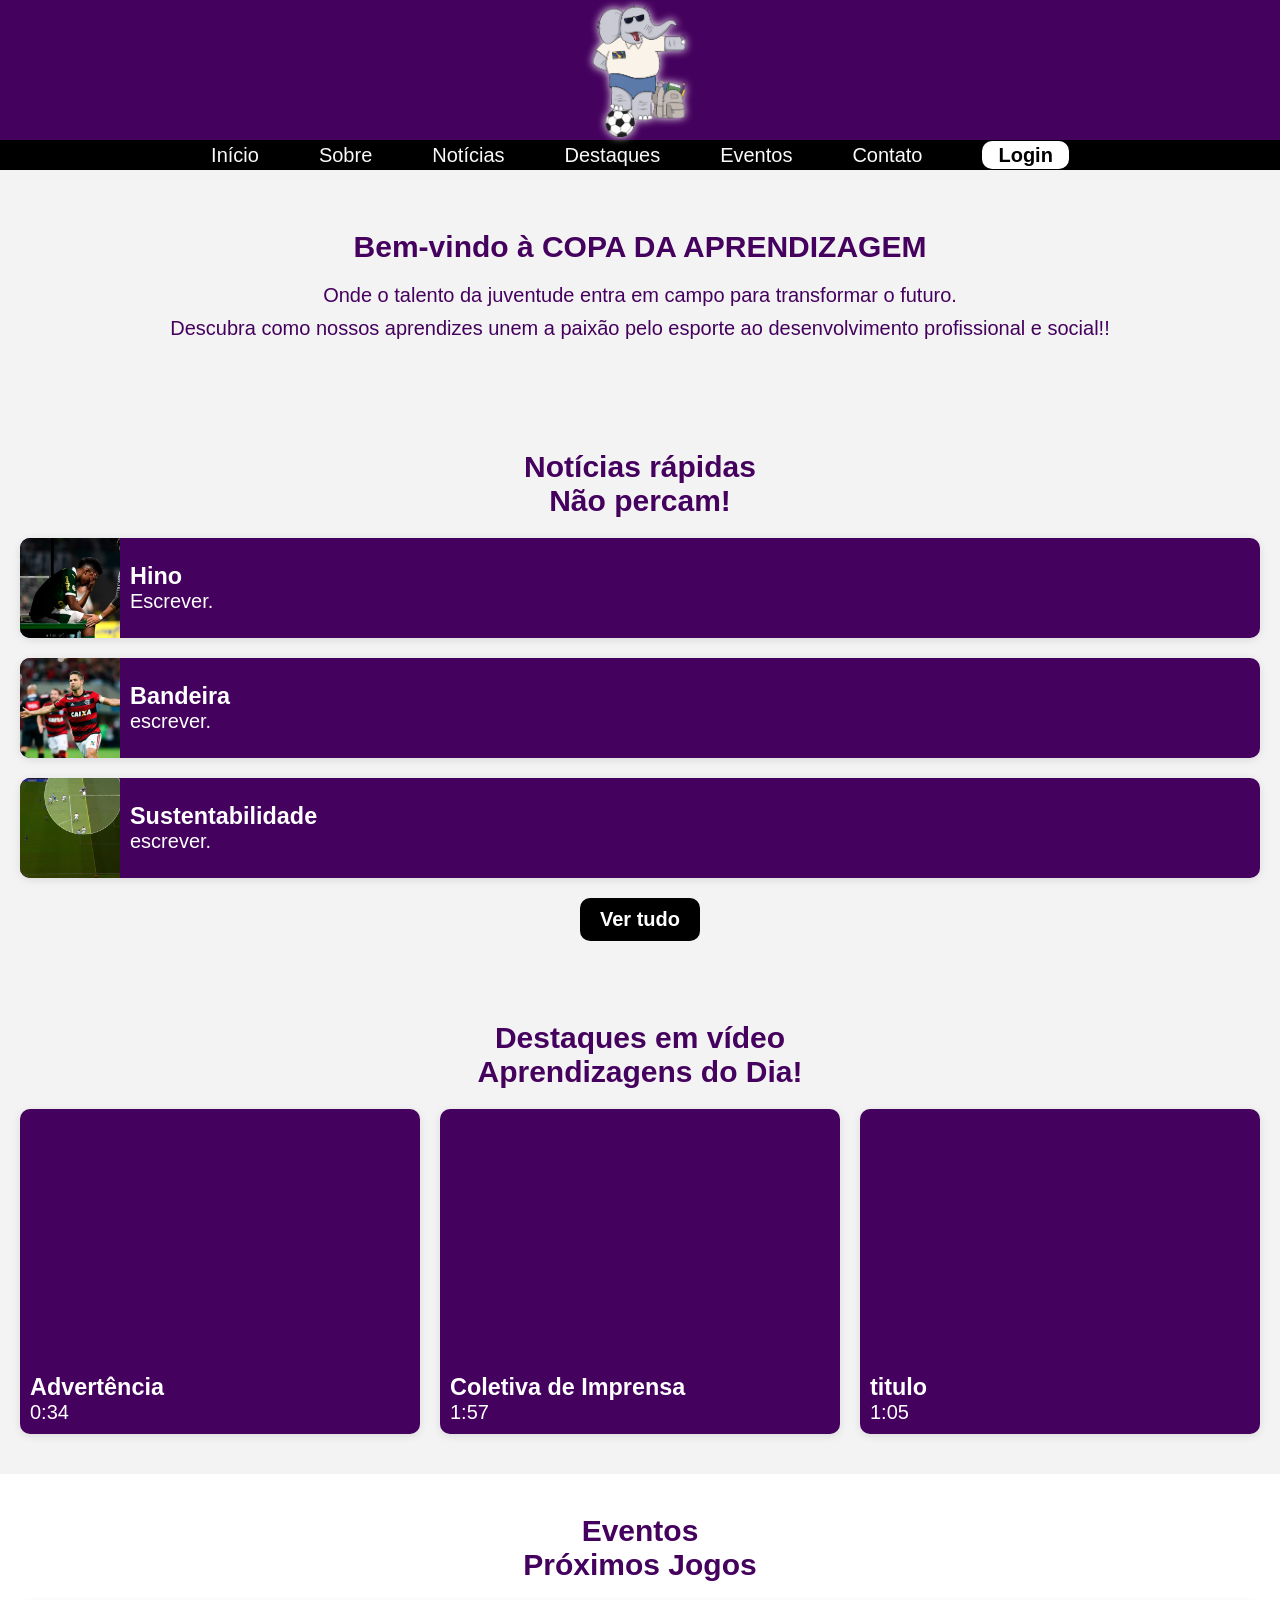
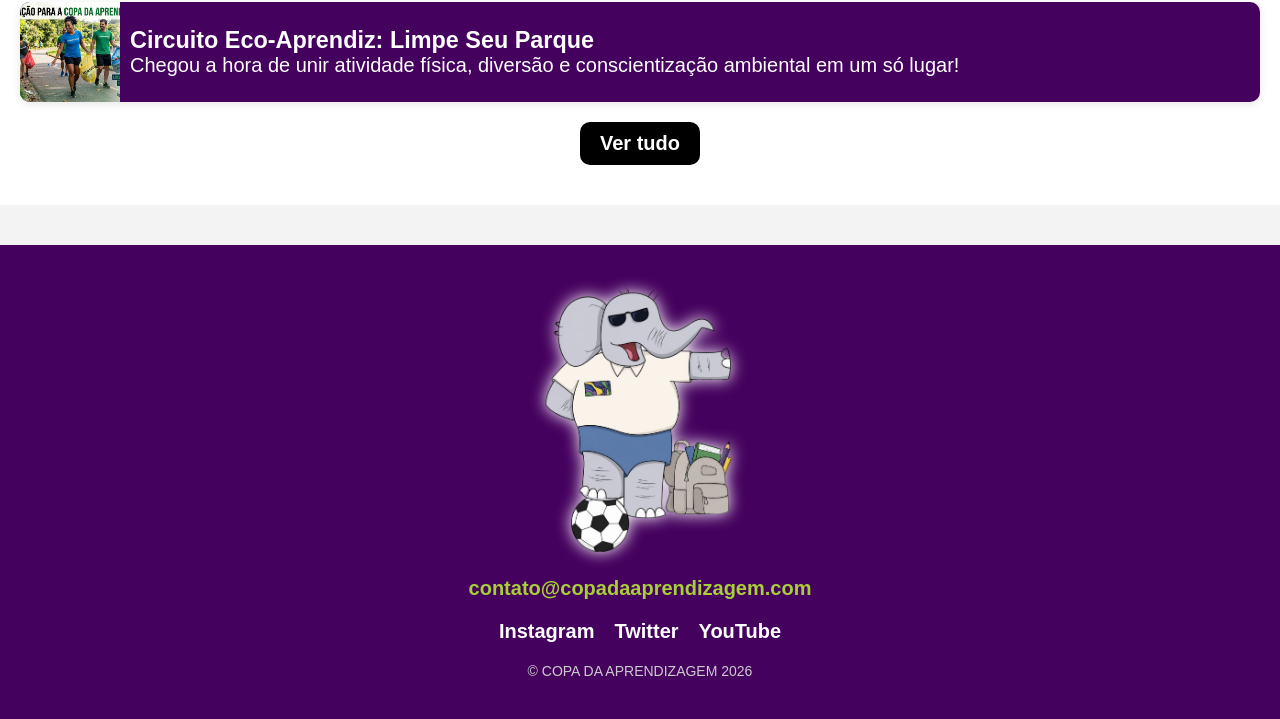
<file: index.html>
<!DOCTYPE html>
<html lang="en">

<head>

    <meta charset="UTF-8">
    <meta name="viewport" content="width=device-width, initial-scale=1.0">
    <title>COPA DA APRENDIZAGEM</title>
    <link rel="stylesheet" href="style.css">

</head>

<body>

    <header id="header">
        <img id="logo" src="logo elefante.png" alt="Logo da empresa COPA DA APRENDIZAGEM"/>
    </header>

    <nav id="navbar">
     <ul>
              <li><a href="index.html">Início</a></li>
              <li><a href="sobre.html">Sobre</a></li>
              <li><a href="#noticias">Notícias</a></li>
              <li><a href="#destaques">Destaques</a></li>
              <li><a href="#eventos">Eventos</a></li>
              <li><a href="contato.html">Contato</a></li>
              <li><a href="login.html" class="login-btn">Login</a></li>
          </ul>
          </nav>

    <section id="boas-vindas">
        <h1>Bem-vindo à COPA DA APRENDIZAGEM</h1>
        <p>Onde o talento da juventude entra em campo para transformar o futuro.</p>
        <p>Descubra como nossos aprendizes unem a paixão pelo esporte ao desenvolvimento profissional e social!!</p>
    </section>

    <section id="noticias">
        <h1>Notícias rápidas</h1>
        <h2>Não percam!</h2>
        <div class="stories-news">
            <div class="card-noticia">
              <img src="noticia1.jpeg" alt="Ícone Lesão">
              <div class="texto-noticia">
                <h3>Hino</h3>
                <p>Escrever.</p>
              </div>
            </div>
            <div class="card-noticia">
                <img src="noticia2.jpeg" alt="Ícone Gol">
                <div class="texto-noticia">
                  <h3>Bandeira</h3>
                  <p>escrever.</p>
                </div>
            </div>
            <div class="card-noticia">
                <img src="noticia3.jpeg" alt="Ícone VAR">
                <div class="texto-noticia">
                  <h3>Sustentabilidade</h3>
                  <p>escrever.</p>
                </div>
            </div>
        </div>
        <a href="noticias.html" class="botao-ver-tudo">Ver tudo</a>
    </section>

    <section id="destaques">
        <h1>Destaques em vídeo</h1>
        <h2>Aprendizagens do Dia!</h2>
        <div class="grid-videos">
            <div class="card-video">
              <iframe width="100%" height="250" 
              src="https://www.youtube.com/embed/MPEXEj9Abbw?si=lLEAKc8vIzUMOwWJ&amp;controls=0"
               title="YouTube video player" 
               frameborder="0" allow="accelerometer; autoplay; clipboard-write; encrypted-media; gyroscope; picture-in-picture; web-share" referrerpolicy="strict-origin-when-cross-origin" allowfullscreen>
              </iframe>
                
              <div class="info-video">
                <h3>Advertência</h3>
                <span class="tempo-video">0:34</span>
              </div>
            </div>
            <div class="card-video">
                <iframe width="100%" height="250" 
                src="https://www.youtube.com/embed/fdWidefcnU0?si=V_d3ANdHOoWNd_uP&amp;controls=0"
                 title="YouTube video player" 
                 frameborder="0" allow="accelerometer; autoplay; clipboard-write; encrypted-media; gyroscope; picture-in-picture; web-share" referrerpolicy="strict-origin-when-cross-origin" allowfullscreen>
                </iframe>
                <div class="info-video">
                  <h3>Coletiva de Imprensa</h3>
                  <span class="tempo-video">1:57</span>
                </div>
            </div>
            <div class="card-video">
                <iframe width="100%" height="250"
                    src=""
                    title=""
                    frameborder="0" allow="accelerometer; autoplay; clipboard-write; encrypted-media; gyroscope; picture-in-picture" allowfullscreen>
                </iframe>
                <div class="info-video">
                  <h3>titulo</h3>
                  <span class="tempo-video">1:05</span>
                </div>
            </div>
        </div>
    </section>

    
    <section id="eventos">
        <h1>Eventos</h1>
        <h2>Próximos Jogos</h2>
        <div class="stories-news">
            <div class="card-noticia">
              <img src="Campanha.png" alt="Ícone Lesão">
              <div class="texto-noticia">
                <h3>Circuito Eco-Aprendiz: Limpe Seu Parque</h3>
                <p>Chegou a hora de unir atividade física, diversão e conscientização ambiental em um só lugar!</p>
              </div>
            </div>
        </div>
              <a href="eventos.html" class="botao-ver-tudo">Ver tudo</a>
    </section>
    
    <script>
        const jogos = {
          hoje: [
            {
              timeA: "Palmeiras",
              escudoA: "escudo.palmeiras.png",
              timeB: "Flamengo",
              escudoB: "escudo.flamengo.png",
              horario: "21:30",
              campeonato: "Brasileirão Série A",
              link: "#"
            },
            {
              timeA: "Vasco",
              escudoA: "escudo.vasco.png",
              timeB: "Botafogo",
              escudoB: "escudo.botafogo.png",
              horario: "19:00",
              campeonato: "Copa do Brasil",
              link: "#"
            }
          ],
          amanha: [
            {
              timeA: "Corinthians",
              escudoA: "escudo.corinthians.png",
              timeB: "São Paulo",
              escudoB: "escudo.saopaulo.png",
              horario: "16:00",
              campeonato: "Campeonato Paulista",
              link: "#"
            },
            {
              timeA: "Grêmio",
              escudoA: "escudo.gremio.png",
              timeB: "Internacional",
              escudoB: "escudo.inter.png",
              horario: "18:45",
              campeonato: "Copa do Brasil",
              link: "#"
            }
          ]
        };

        function filtrarJogos(dia) {
    const lista = document.getElementById("lista-jogos");
    const botoes = document.querySelectorAll(".filtro");

    botoes.forEach(btn => btn.classList.remove("ativo"));
    document.querySelector(`[onclick="filtrarJogos('${dia}')"]`).classList.add("ativo");

    lista.innerHTML = "";

    jogos[dia].forEach(jogo => {
      const card = document.createElement("div");
      card.className = "card-jogo";
      card.innerHTML = `
        <div class="linha-times">
          <div class="time">
            <img src="${jogo.escudoA}" alt="${jogo.timeA}" />
            <span>${jogo.timeA}</span>
          </div>
          <span class="versus">x</span>
          <div class="time">
            <img src="${jogo.escudoB}" alt="${jogo.timeB}" />
            <span>${jogo.timeB}</span>
          </div>
        </div>
        <div class="info-jogo">
          ${jogo.horario} • ${jogo.campeonato}
        </div>
        <a href="${jogo.link}" class="assistir" target="_blank">Assistir</a>
      `;
      lista.appendChild(card);
    });
  }

  filtrarJogos('hoje');
</script>

<footer id="footer">
    <img id="logo" src="logo elefante.png" alt=""/>
    <div class="footer-contato">
        <a href="mailto:contato@copadaaprendizagem.com">contato@copadaaprendizagem.com</a>
    </div>
    <div class="footer-redes">
        <a href="https://www.instagram.com/s_gabrielx?igsh=dHR6aXc3ZGduanU2&utm_source=qr"_blank">Instagram</a>
        <a href="#" target="_blank">Twitter</a>
        <a href="#" target="_blank">YouTube</a>
      </div>
      <div class="footer-copy">
        © COPA DA APRENDIZAGEM 2026
      </div>
</footer>
</body>
</html>
</file>
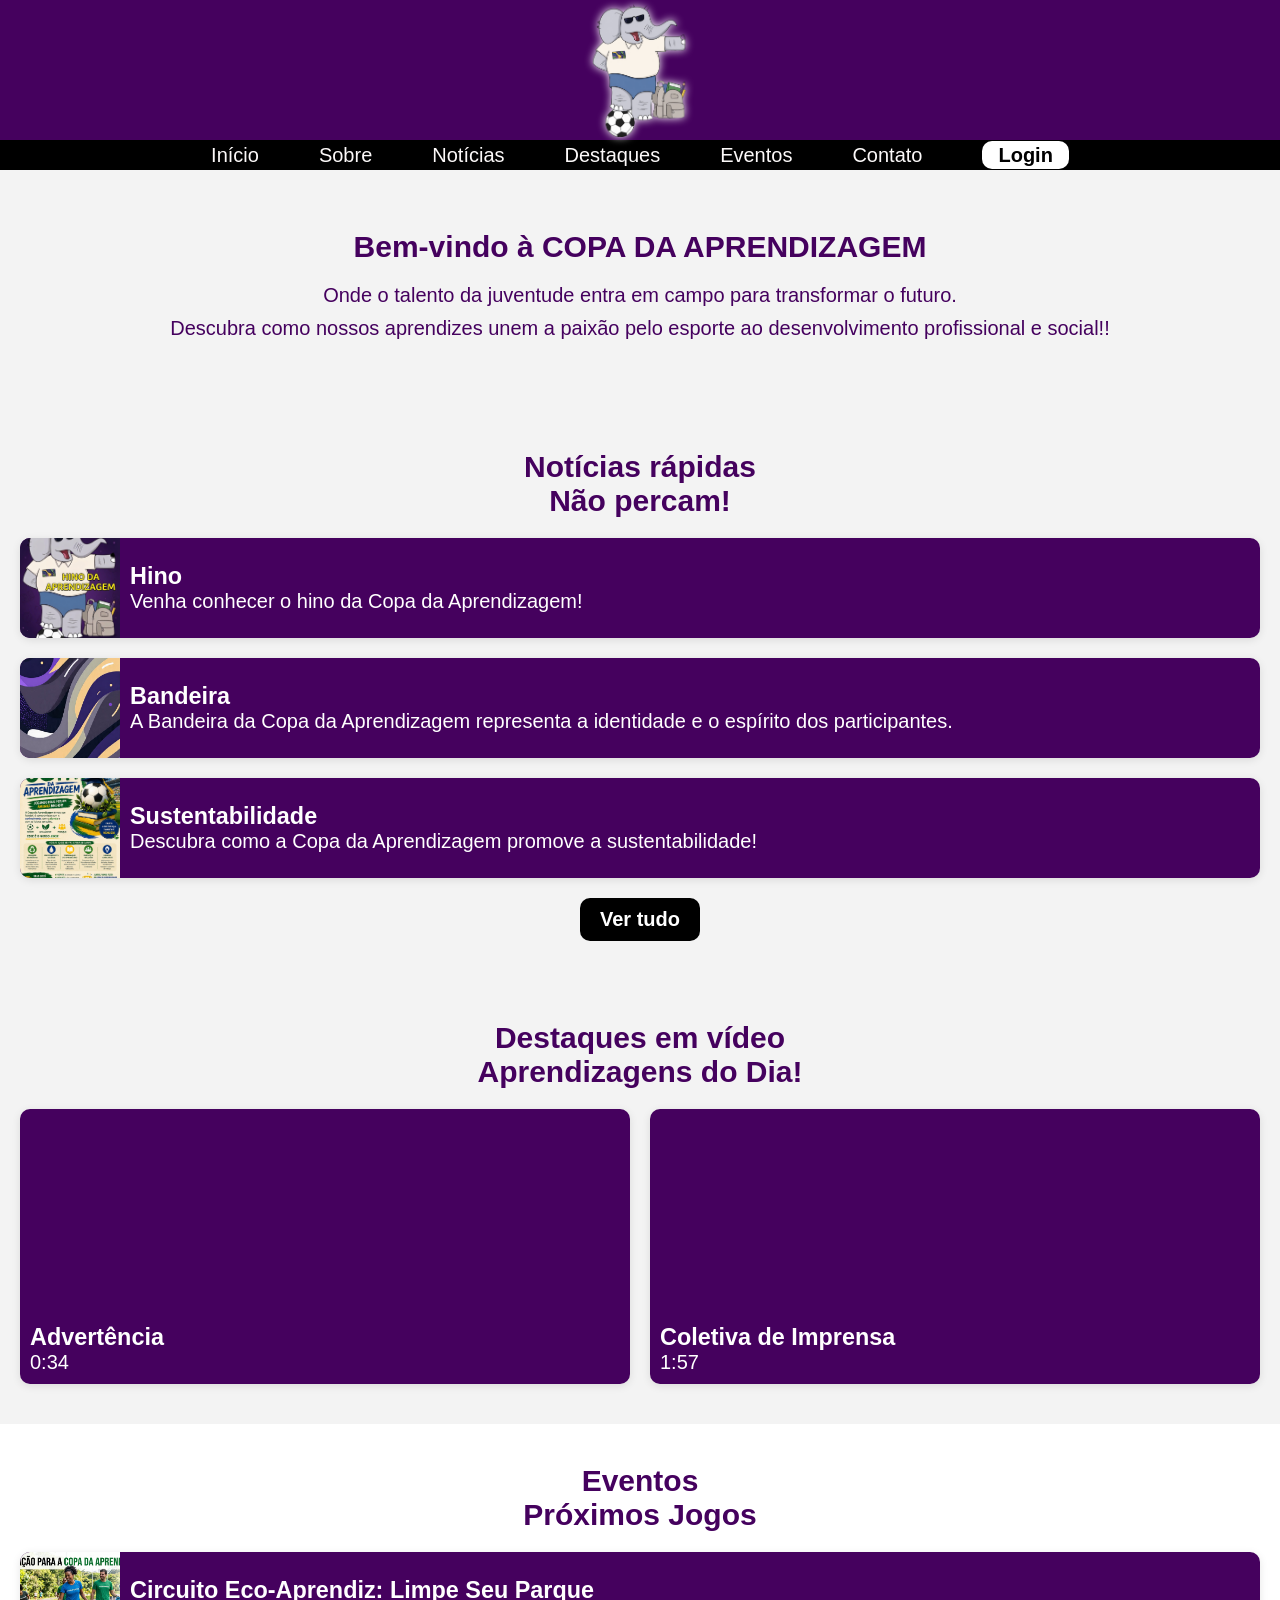
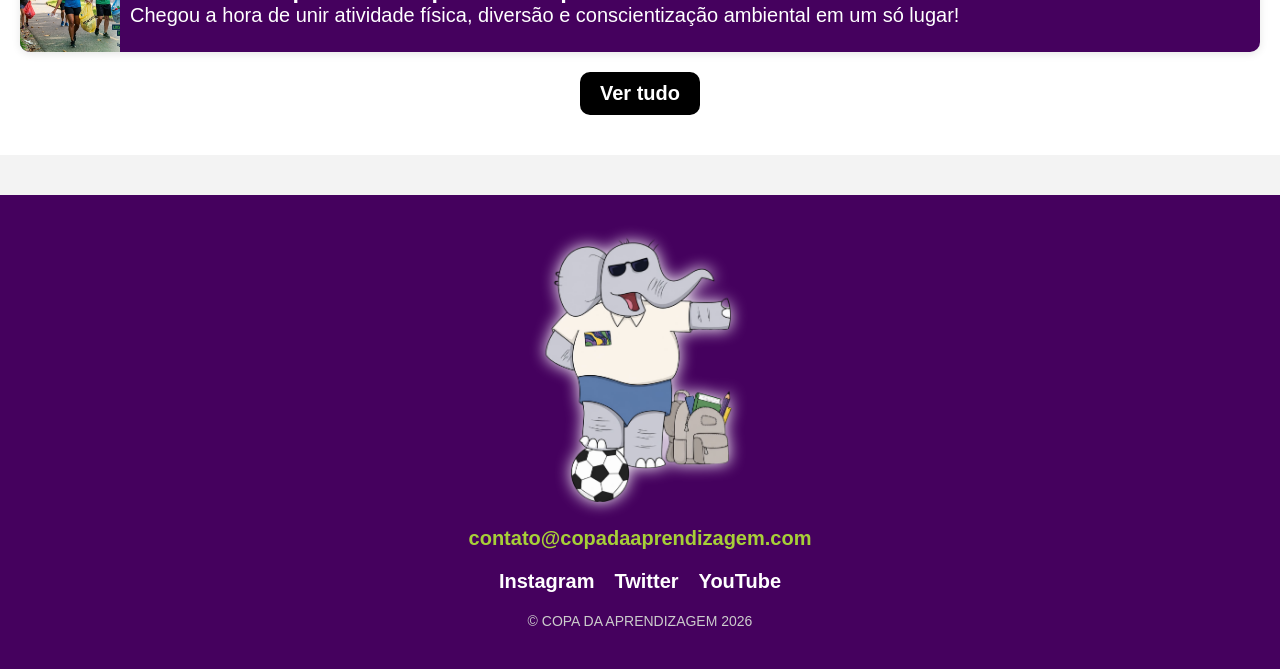
<file: atualizado.index.html>
<!DOCTYPE html>
<html lang="en">

<head>

    <meta charset="UTF-8">
    <meta name="viewport" content="width=device-width, initial-scale=1.0">
    <title>COPA DA APRENDIZAGEM</title>
    <link rel="stylesheet" href="style.css">

</head>

<body>

    <header id="header">
        <img id="logo" src="logo elefante.png" alt="Logo da empresa COPA DA APRENDIZAGEM"/>
    </header>

    <nav id="navbar">
     <ul>
              <li><a href="index.html">Início</a></li>
              <li><a href="sobre.html">Sobre</a></li>
              <li><a href="#noticias">Notícias</a></li>
              <li><a href="#destaques">Destaques</a></li>
              <li><a href="#eventos">Eventos</a></li>
              <li><a href="contato.html">Contato</a></li>
              <li><a href="login.html" class="login-btn">Login</a></li>
          </ul>
          </nav>

    <section id="boas-vindas">
        <h1>Bem-vindo à COPA DA APRENDIZAGEM</h1>
        <p>Onde o talento da juventude entra em campo para transformar o futuro.</p>
        <p>Descubra como nossos aprendizes unem a paixão pelo esporte ao desenvolvimento profissional e social!!</p>
    </section>

    <section id="noticias">
        <h1>Notícias rápidas</h1>
        <h2>Não percam!</h2>
        <div class="stories-news">
            <div class="card-noticia">
              <img src="foto hino.png" alt="Ícone Lesão">
              <div class="texto-noticia">
                <h3>Hino</h3>
                <p>Venha conhecer o hino da Copa da Aprendizagem!</p>
              </div>
            </div>
            <div class="card-noticia">
                <img src="Bandeira Aprendizagem.jpeg" alt="Ícone Gol">
                <div class="texto-noticia">
                  <h3>Bandeira</h3>
                  <p>A Bandeira da Copa da Aprendizagem representa a identidade e o espírito dos participantes.</p>
                </div>
            </div>
            <div class="card-noticia">
                <img src="Folder.jpeg" alt="Ícone VAR">
                <div class="texto-noticia">
                  <h3>Sustentabilidade</h3>
                  <p>Descubra como a Copa da Aprendizagem promove a sustentabilidade!</p>
                </div>
            </div>
        </div>
        <a href="noticias.html" class="botao-ver-tudo">Ver tudo</a>
    </section>

    <section id="destaques">
        <h1>Destaques em vídeo</h1>
        <h2>Aprendizagens do Dia!</h2>
        <div class="grid-videos">
            <div class="card-video">
              <iframe width="100%" height="200" 
              src="https://www.youtube.com/embed/MPEXEj9Abbw?si=lLEAKc8vIzUMOwWJ&amp;controls=0"
               title="YouTube video player" 
               frameborder="0" allow="accelerometer; autoplay; clipboard-write; encrypted-media; gyroscope; picture-in-picture; web-share" referrerpolicy="strict-origin-when-cross-origin" allowfullscreen>
              </iframe>
                
              <div class="info-video">
                <h3>Advertência</h3>
                <span class="tempo-video">0:34</span>
              </div>
            </div>
            <div class="card-video">
                <iframe width="100%" height="200" 
                src="https://www.youtube.com/embed/fdWidefcnU0?si=V_d3ANdHOoWNd_uP&amp;controls=0"
                 title="YouTube video player" 
                 frameborder="0" allow="accelerometer; autoplay; clipboard-write; encrypted-media; gyroscope; picture-in-picture; web-share" referrerpolicy="strict-origin-when-cross-origin" allowfullscreen>
                </iframe>
                <div class="info-video">
                  <h3>Coletiva de Imprensa</h3>
                  <span class="tempo-video">1:57</span>
                </div>
                </div>
            </div>
        </div>
    </section>

    
    <section id="eventos">
        <h1>Eventos</h1>
        <h2>Próximos Jogos</h2>
        <div class="stories-news">
            <div class="card-noticia">
              <img src="Campanha.png" alt="Ícone Lesão">
              <div class="texto-noticia">
                <h3>Circuito Eco-Aprendiz: Limpe Seu Parque</h3>
                <p>Chegou a hora de unir atividade física, diversão e conscientização ambiental em um só lugar!</p>
              </div>
            </div>
        </div>
              <a href="eventos.html" class="botao-ver-tudo">Ver tudo</a>
    </section>
    
    <script>
        const jogos = {
          hoje: [
            {
              timeA: "Palmeiras",
              escudoA: "escudo.palmeiras.png",
              timeB: "Flamengo",
              escudoB: "escudo.flamengo.png",
              horario: "21:30",
              campeonato: "Brasileirão Série A",
              link: "#"
            },
            {
              timeA: "Vasco",
              escudoA: "escudo.vasco.png",
              timeB: "Botafogo",
              escudoB: "escudo.botafogo.png",
              horario: "19:00",
              campeonato: "Copa do Brasil",
              link: "#"
            }
          ],
          amanha: [
            {
              timeA: "Corinthians",
              escudoA: "escudo.corinthians.png",
              timeB: "São Paulo",
              escudoB: "escudo.saopaulo.png",
              horario: "16:00",
              campeonato: "Campeonato Paulista",
              link: "#"
            },
            {
              timeA: "Grêmio",
              escudoA: "escudo.gremio.png",
              timeB: "Internacional",
              escudoB: "escudo.inter.png",
              horario: "18:45",
              campeonato: "Copa do Brasil",
              link: "#"
            }
          ]
        };

        function filtrarJogos(dia) {
    const lista = document.getElementById("lista-jogos");
    const botoes = document.querySelectorAll(".filtro");

    botoes.forEach(btn => btn.classList.remove("ativo"));
    document.querySelector(`[onclick="filtrarJogos('${dia}')"]`).classList.add("ativo");

    lista.innerHTML = "";

    jogos[dia].forEach(jogo => {
      const card = document.createElement("div");
      card.className = "card-jogo";
      card.innerHTML = `
        <div class="linha-times">
          <div class="time">
            <img src="${jogo.escudoA}" alt="${jogo.timeA}" />
            <span>${jogo.timeA}</span>
          </div>
          <span class="versus">x</span>
          <div class="time">
            <img src="${jogo.escudoB}" alt="${jogo.timeB}" />
            <span>${jogo.timeB}</span>
          </div>
        </div>
        <div class="info-jogo">
          ${jogo.horario} • ${jogo.campeonato}
        </div>
        <a href="${jogo.link}" class="assistir" target="_blank">Assistir</a>
      `;
      lista.appendChild(card);
    });
  }

  filtrarJogos('hoje');
</script>

<footer id="footer">
    <img id="logo" src="logo elefante.png" alt=""/>
    <div class="footer-contato">
        <a href="mailto:contato@copadaaprendizagem.com">contato@copadaaprendizagem.com</a>
    </div>
    <div class="footer-redes">
        <a href="https://www.instagram.com/s_gabrielx?igsh=dHR6aXc3ZGduanU2&utm_source=qr"_blank">Instagram</a>
        <a href="#" target="_blank">Twitter</a>
        <a href="#" target="_blank">YouTube</a>
      </div>
      <div class="footer-copy">
        © COPA DA APRENDIZAGEM 2026
      </div>
</footer>
</body>
</html>
</file>
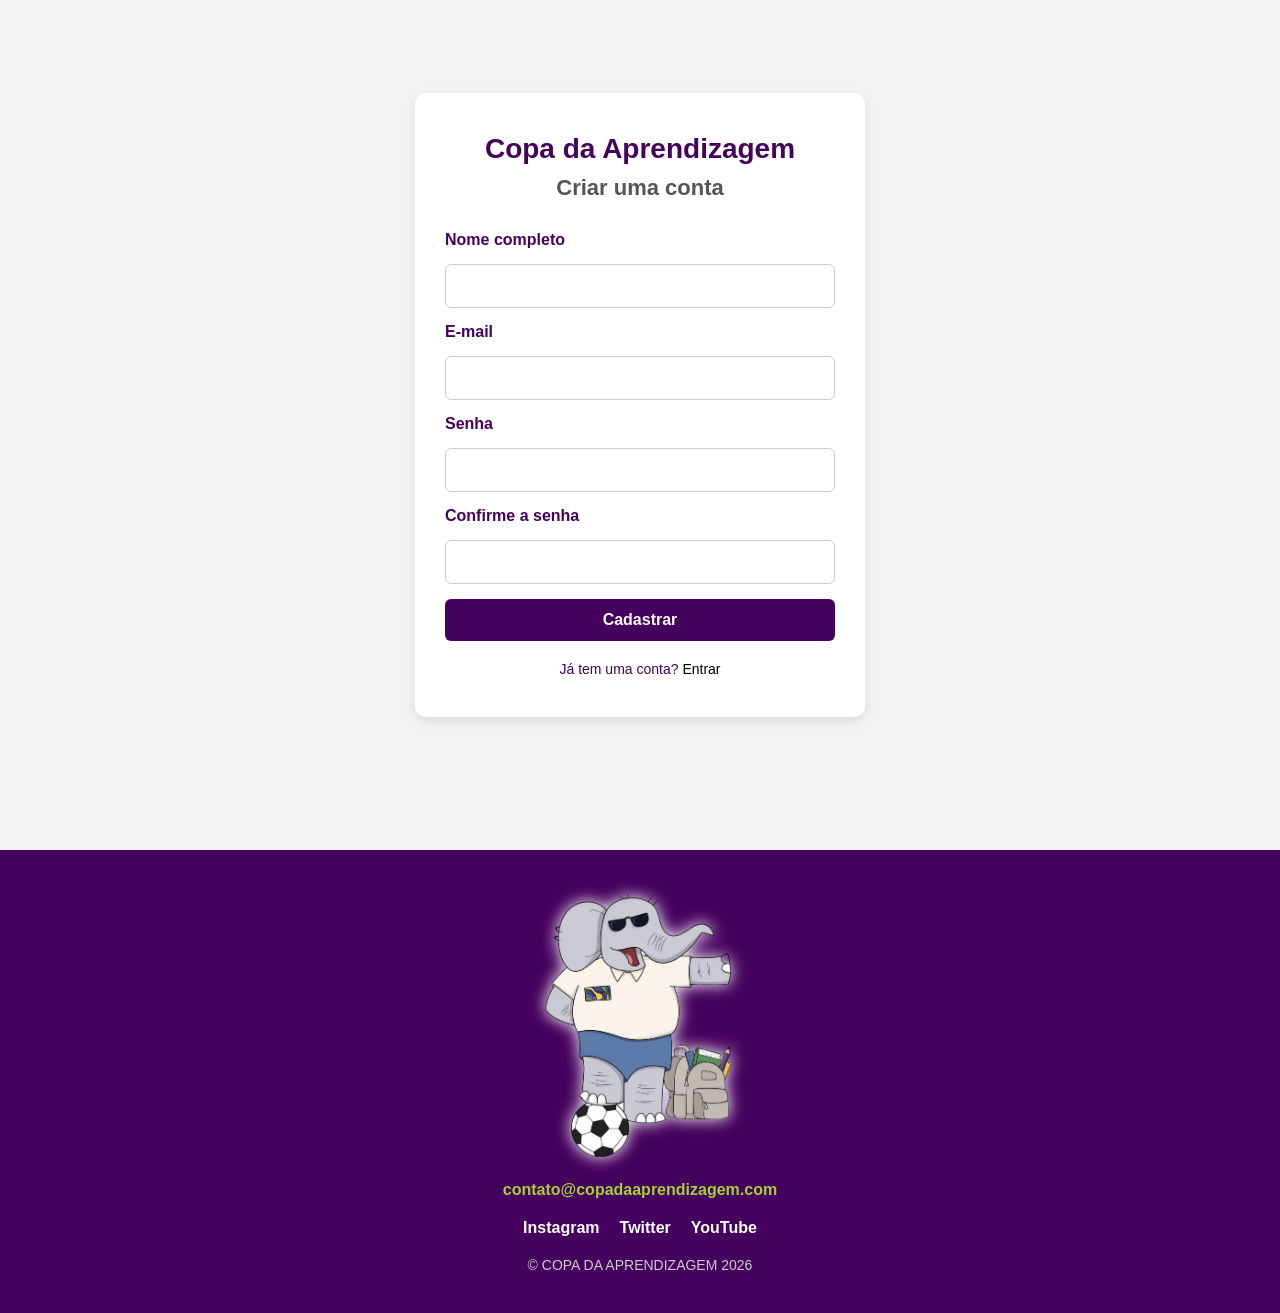
<file: cadastro.html>
<!DOCTYPE html>
<html lang="en">
<head>
    <meta charset="UTF-8">
    <meta name="viewport" content="width=device-width, initial-scale=1.0">
    <title>Cadastro - Copa da Aprendizagem</title>
    <link rel="stylesheet" href="cadastro.css" />
</head>
<body>
    <div class="register-container">
        <div class="register-box">
          <h1 class="empresa">Copa da Aprendizagem</h1>
          <h2>Criar uma conta</h2>
          <form action="#" method="post">
            <label for="name">Nome completo</label>
            <input type="text" id="name" name="name" required />
    
            <label for="email">E-mail</label>
            <input type="email" id="email" name="email" required />
    
            <label for="password">Senha</label>
            <input type="password" id="password" name="password" required />
    
            <label for="confirm-password">Confirme a senha</label>
            <input type="password" id="confirm-password" name="confirm-password" required />
    
            <button type="submit">Cadastrar</button>
          </form>
          <p class="login-link">Já tem uma conta? <a href="login.html">Entrar</a></p>
        </div>
      </div>
      <footer id="footer">
        <img id="logo" src="logo elefante.png" alt=""/>
        <div class="footer-contato">
            <a href="mailto:contato@copadaaprendizagem.com">contato@copadaaprendizagem.com</a>
        </div>
        <div class="footer-redes">
            <a href="https://www.instagram.com/s_gabrielx?igsh=dHR6aXc3ZGduanU2&utm_source=qr"_blank">Instagram</a>
            <a href="#" target="_blank">Twitter</a>
            <a href="#" target="_blank">YouTube</a>
          </div>
          <div class="footer-copy">
            ©️ COPA DA APRENDIZAGEM 2026
          </div>
    </footer>    
</body>
</html>
</file>
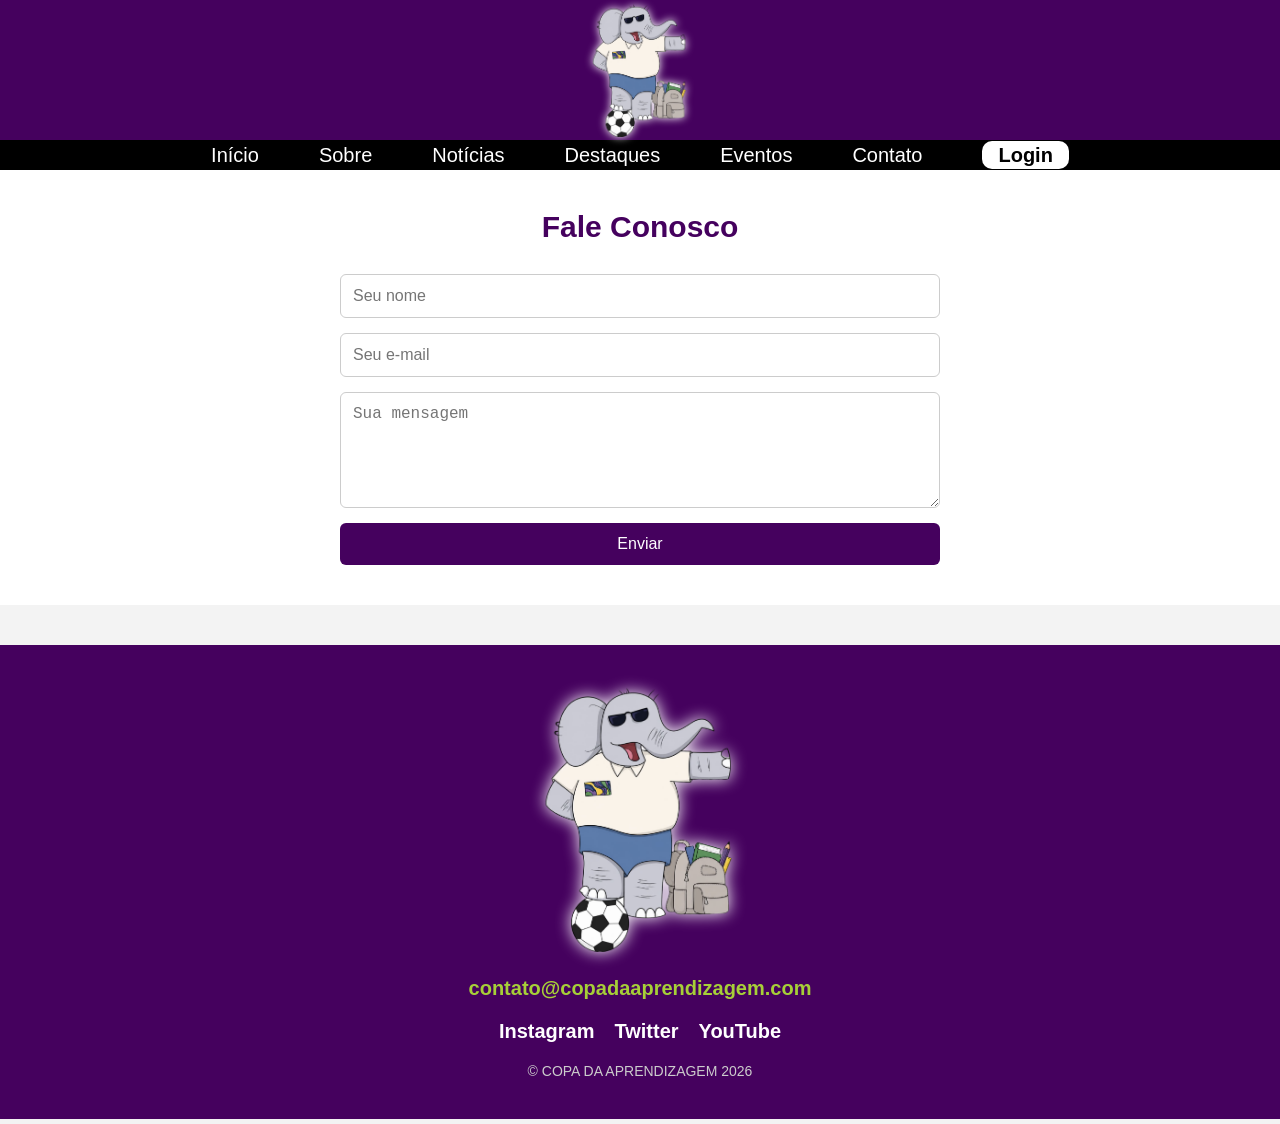
<file: contato.html>
<!DOCTYPE html>
<html lang="en">

<head>

    <meta charset="UTF-8">
    <meta name="viewport" content="width=device-width, initial-scale=1.0">
    <title>Contato - COPA DA APRENDIZAGEM</title>
    <link rel="stylesheet" href="contato.css" 
    >
</head>

<body>

    <header id="header">
        <img id="logo" src="logo elefante.png" alt="Logo da empresa COPA DA APRENDIZAGEM"/>
    </header>

    <nav id="navbar">
    <ul>
              <li><a href="index.html">Início</a></li>
              <li><a href="sobre.html">Sobre</a></li>
                <li><a href="#noticias">Notícias</a></li>
              <li><a href="#destaques">Destaques</a></li>
              <li><a href="#eventos">Eventos</a></li>
              <li><a href="contato.html">Contato</a></li>
              <li><a href="login.html" class="login-btn">Login</a></li>
          </ul>
    </nav>

    <section id="contato">
        <h1>Fale Conosco</h1>
        <form action="mailto:contato@copadaaprendizagem.com" method="POST" enctype="text/plain">
          <input type="text" name="nome" placeholder="Seu nome" required />
          <input type="email" name="email" placeholder="Seu e-mail" required />
          <textarea name="mensagem" placeholder="Sua mensagem" rows="5" required></textarea>
          <button type="submit">Enviar</button>
        </form>
      </section>
      
      <footer id="footer">
        <img id="logo" src="logo elefante.png" alt=""/>
        <div class="footer-contato">
            <a href="mailto:contato@copadaaprendizagem.com">contato@copadaaprendizagem.com</a>
        </div>
        <div class="footer-redes">
            <a href="https://www.instagram.com/s_gabrielx?igsh=dHR6aXc3ZGduanU2&utm_source=qr"_blank">Instagram</a>
            <a href="#" target="_blank">Twitter</a>
            <a href="#" target="_blank">YouTube</a>
          </div>
          <div class="footer-copy">
            © COPA DA APRENDIZAGEM 2026
          </div>
    </footer>

</body>
</html>
</file>
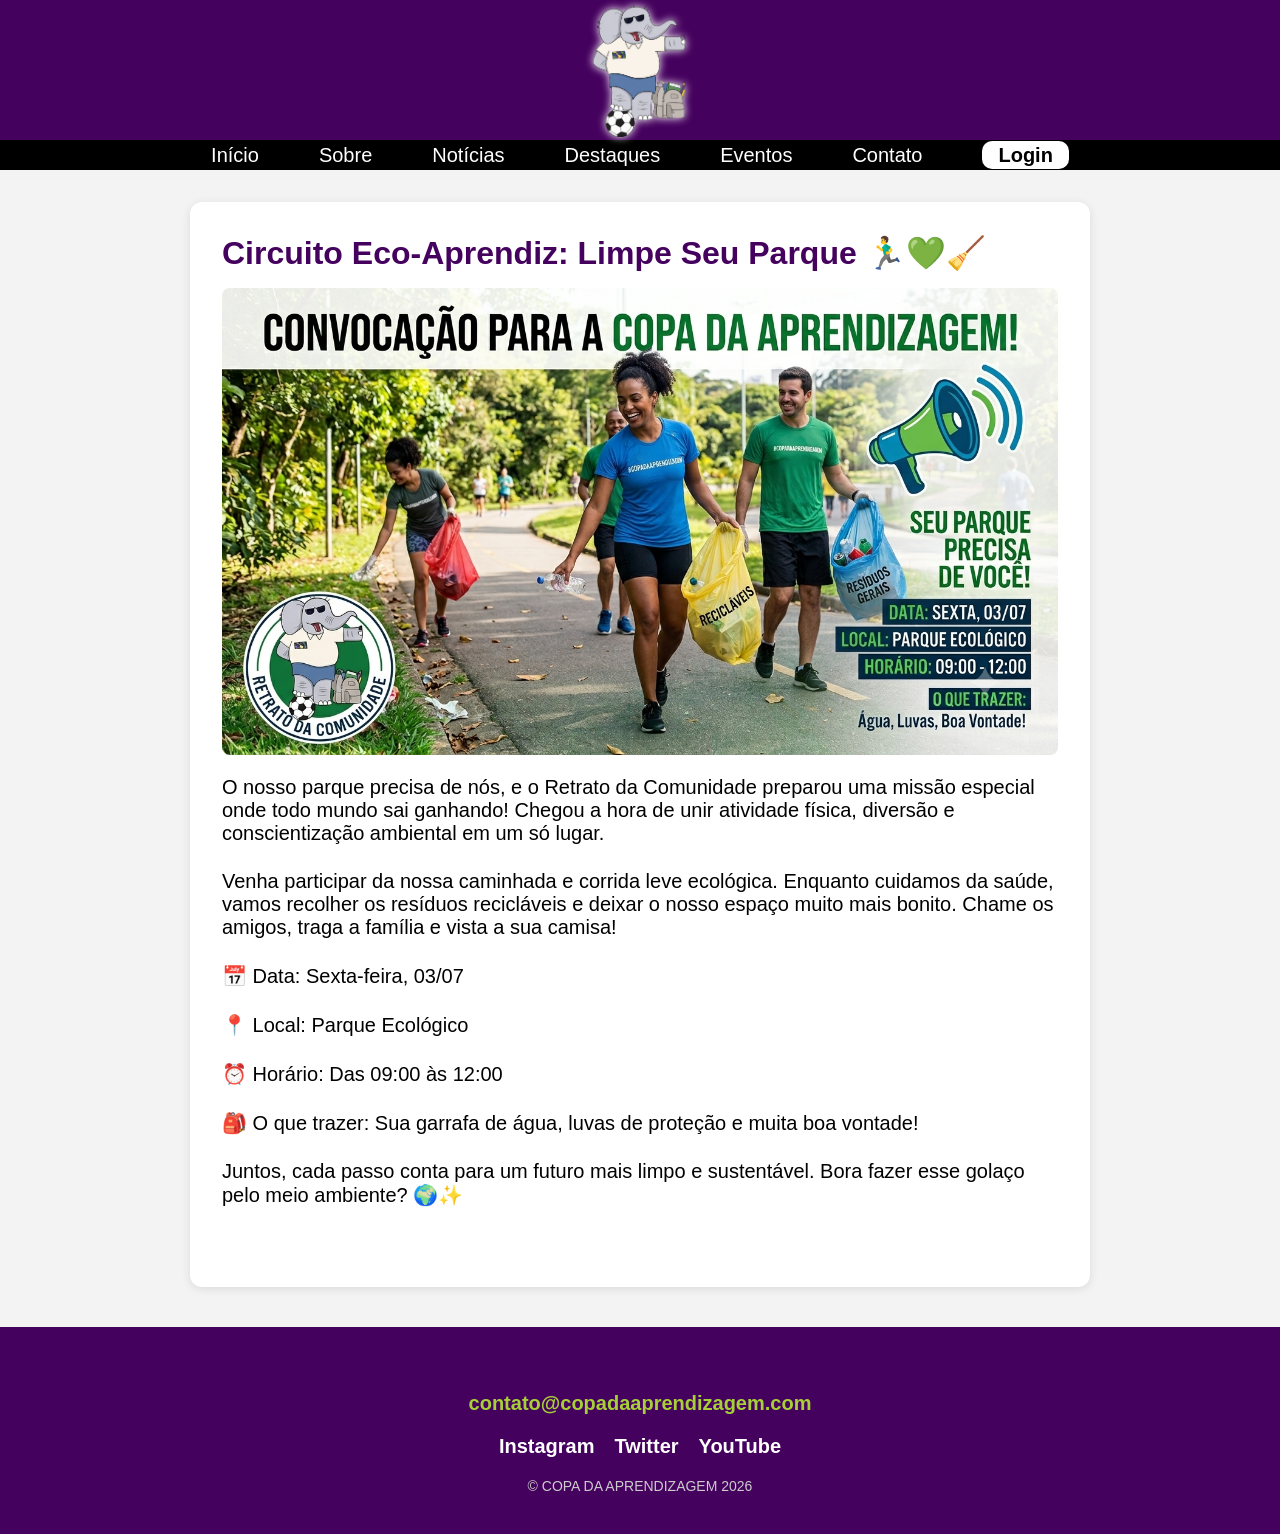
<file: evento1.html>
<!DOCTYPE html>
<html lang="pt-br">

<head>
    <meta charset="UTF-8">
    <meta name="viewport" content="width=device-width, initial-scale=1.0">
    <title>Notícias</title>
    <link rel="stylesheet" href="leiamais - eventos.css" />
</head>

<body>

    <header id="header">
        <img id="logo" src="logo elefante.png" alt="Logo da empresa Goal News"/>
    </header>

    <nav id="navbar">
   <ul>
              <li><a href="index.html">Início</a></li>
              <li><a href="sobre.html">Sobre</a></li>
                <li><a href="#noticias">Notícias</a></li>
              <li><a href="#destaques">Destaques</a></li>
              <li><a href="#eventos">Eventos</a></li>
              <li><a href="contato.html">Contato</a></li>
              <li><a href="login.html" class="login-btn">Login</a></li>
          </ul>
    </nav> 

    <section id="eventos">
        <h1>Circuito Eco-Aprendiz: Limpe Seu Parque 🏃‍♂️💚🧹</h1>
        <img src="Campanha.png" alt="Imagem da campanha">
        <p style="margin-bottom: 25px;">O nosso parque precisa de nós, e o Retrato da Comunidade preparou uma missão especial onde todo mundo sai ganhando! Chegou a hora de unir atividade física, diversão e conscientização ambiental em um só lugar.</p>
        <p style="margin-bottom: 25px;">Venha participar da nossa caminhada e corrida leve ecológica. Enquanto cuidamos da saúde, vamos recolher os resíduos recicláveis e deixar o nosso espaço muito mais bonito. Chame os amigos, traga a família e vista a sua camisa!</p>
        <p style="margin-bottom: 25px;">📅 Data: Sexta-feira, 03/07</p>
        <p style="margin-bottom: 25px;">📍 Local: Parque Ecológico</p>
        <p style="margin-bottom: 25px;">⏰ Horário: Das 09:00 às 12:00</p>
        <p style="margin-bottom: 25px;">🎒 O que trazer: Sua garrafa de água, luvas de proteção e muita boa vontade!</p>
        <p style="margin-bottom: 25px;">Juntos, cada passo conta para um futuro mais limpo e sustentável. Bora fazer esse golaço pelo meio ambiente? 🌍✨</p>
        <a href="index.html">Voltar</a>
    </section>

    <footer id="footer">
        <img id="logo" src="logo elefante.png" alt="Logo da empresa COPA DA APRENDIZAGEM"/>
        <div class="footer-contato">
            <a href="mailto:contato@copadaaprendizagem.com">contato@copadaaprendizagem.com</a>
        </div>
        <div class="footer-redes">
            <a href="https://www.instagram.com/s_gabrielx?igsh=dHR6aXc3ZGduanU2&utm_source=qr"_blank">Instagram</a>
            <a href="#" target="_blank">Twitter</a>
            <a href="#" target="_blank">YouTube</a>
          </div>
          <div class="footer-copy">
            © COPA DA APRENDIZAGEM 2026
          </div>
    </footer>

</body>
</html>
</file>
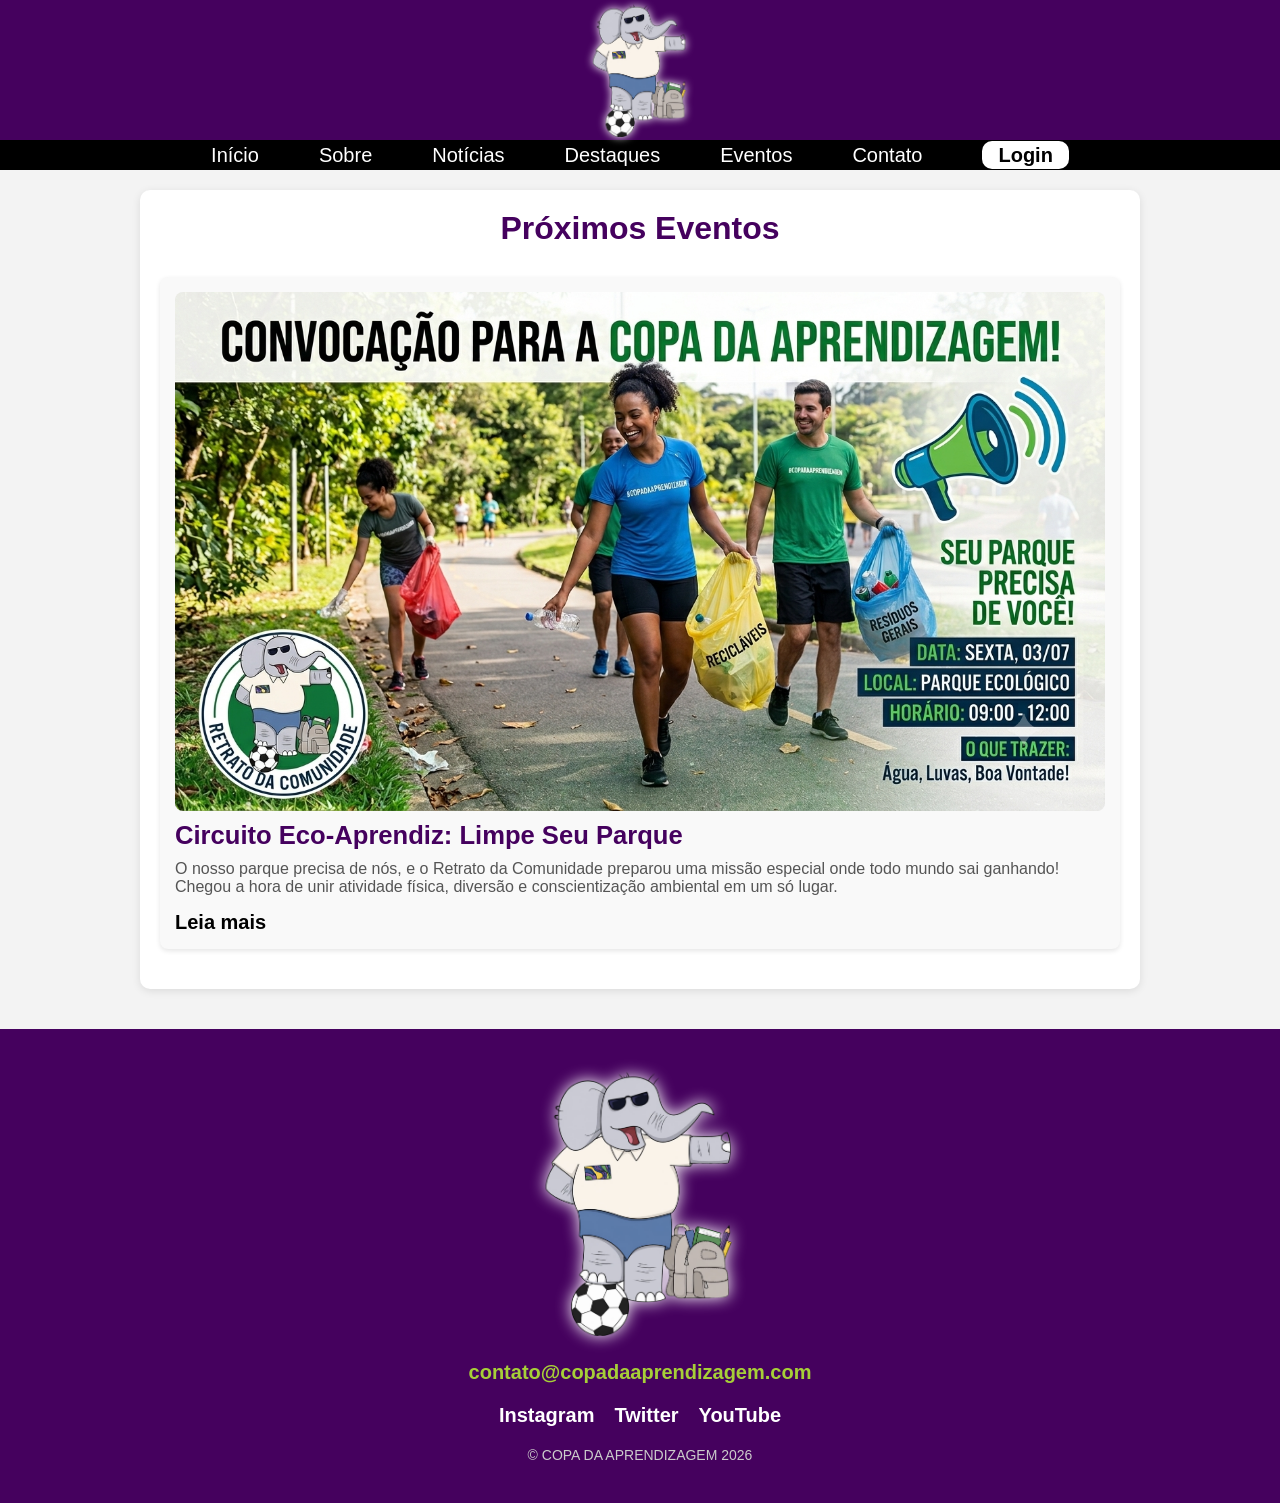
<file: eventos.html>
<!DOCTYPE html>
<html lang="pt-br">
<head>
    <meta charset="UTF-8">
    <meta name="viewport" content="width=device-width, initial-scale=1.0">
    <title>Notícias</title>
    <link rel="stylesheet" href="evento.css" />
</head>

<body>
    <body>

      <header id="header">
        <img id="logo" src="logo elefante.png" alt="Logo da empresa Goal News"/>
      </header>
      <nav id="navbar">
        <ul>
              <li><a href="index.html">Início</a></li>
              <li><a href="sobre.html">Sobre</a></li>
                <li><a href="#noticias">Notícias</a></li>
              <li><a href="#destaques">Destaques</a></li>
              <li><a href="#eventos">Eventos</a></li>
              <li><a href="contato.html">Contato</a></li>
              <li><a href="login.html" class="login-btn">Login</a></li>
          </ul>
      </nav>
      
        <main class="container">
          <h2>Próximos Eventos</h2>

          <article class="eventos">
            <img src="Campanha.png" alt="Imagem da campanha" />
            <h3>Circuito Eco-Aprendiz: Limpe Seu Parque</h3>
            <p>O nosso parque precisa de nós, e o Retrato da Comunidade preparou uma missão especial onde todo mundo sai ganhando! Chegou a hora de unir atividade física, diversão e conscientização ambiental em um só lugar.</p>
            <a href="evento1.html">Leia mais</a>
          </article>
        </main>
       
        <footer id="footer">
          <img id="logo" src="logo elefante.png" alt=""/>
          <div class="footer-contato">
              <a href="mailto:contato@copadaaprendizagem.com">contato@copadaaprendizagem.com</a>
          </div>
          <div class="footer-redes">
              <a href="https://www.instagram.com/s_gabrielx?igsh=dHR6aXc3ZGduanU2&utm_source=qr"_blank">Instagram</a>
              <a href="#" target="_blank">Twitter</a>
              <a href="#" target="_blank">YouTube</a>
            </div>
            <div class="footer-copy">
              ©️ COPA DA APRENDIZAGEM 2026
            </div>
      </footer>
      
</body>
</html>
</file>
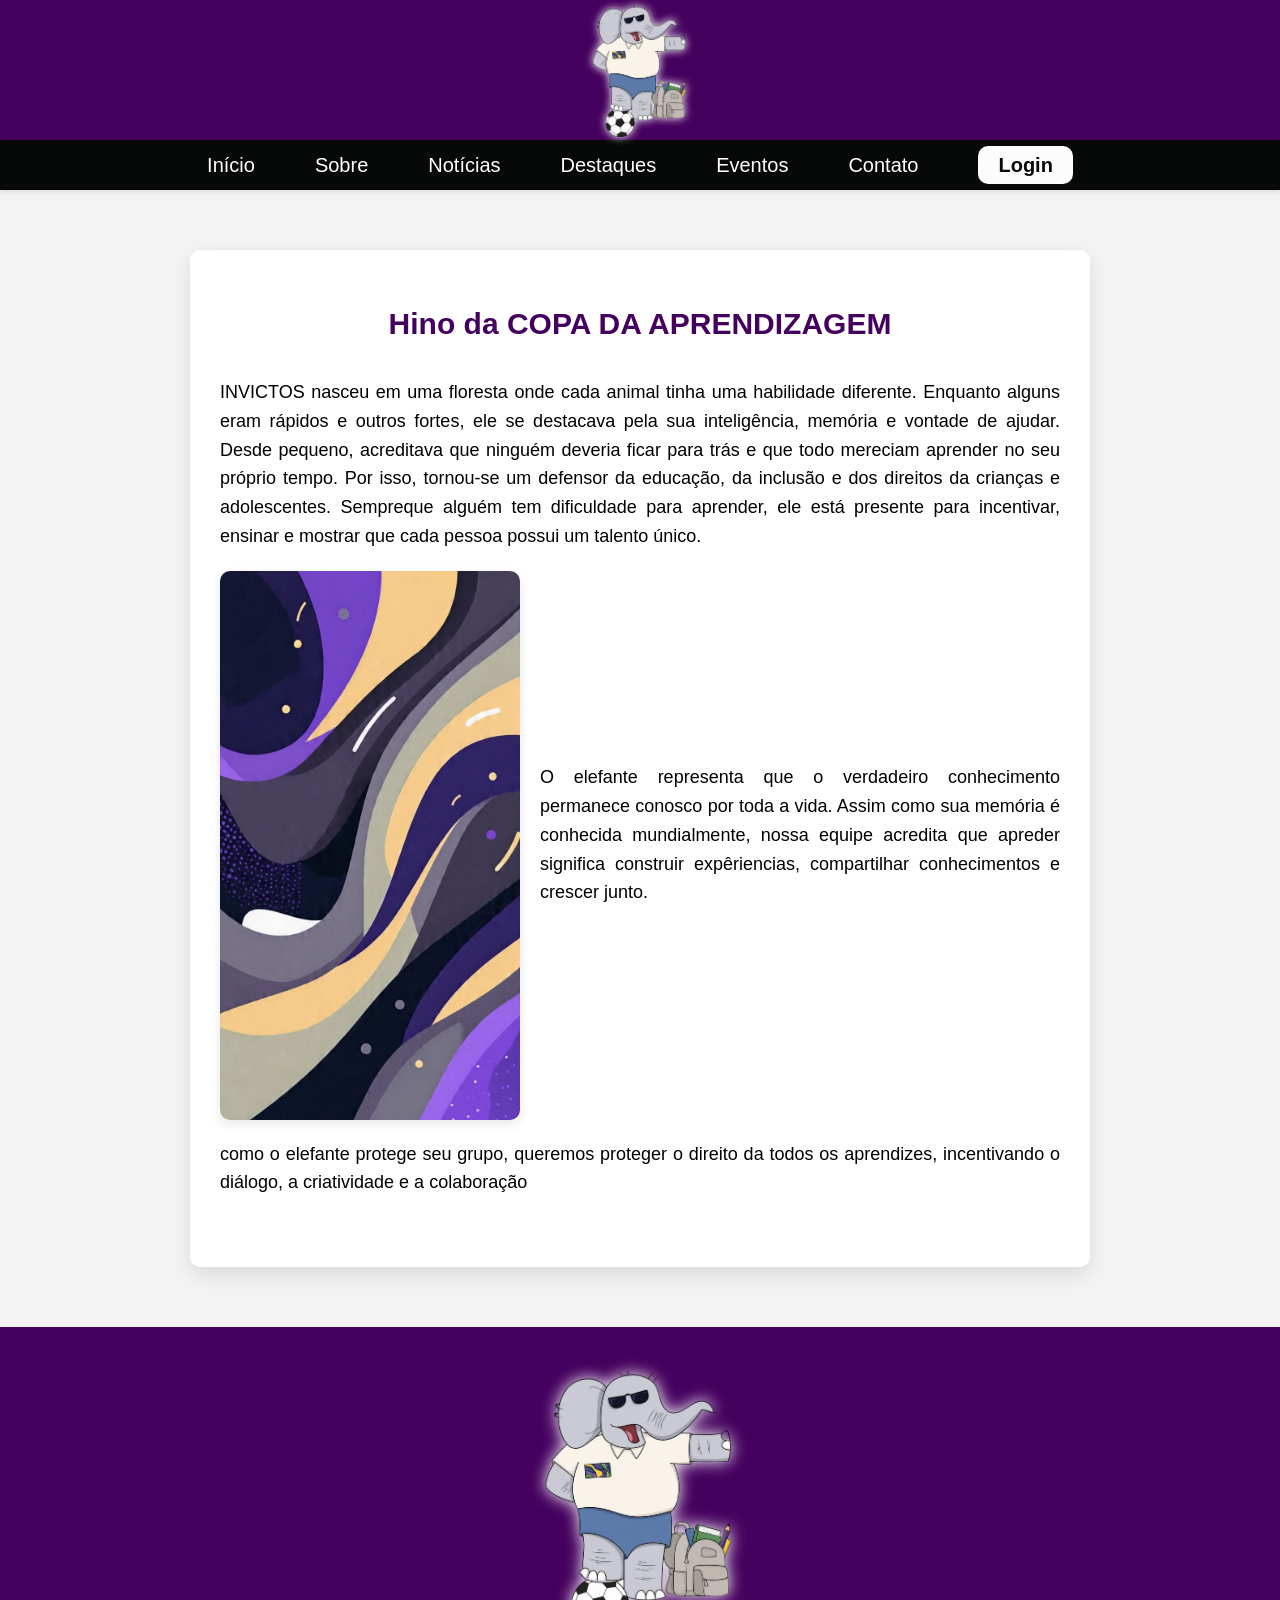
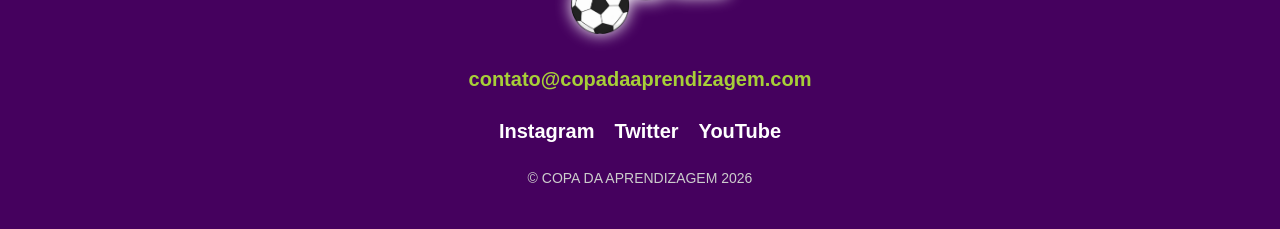
<file: hino.html>
<!DOCTYPE html>
<html lang="en">

<head>

    <meta charset="UTF-8">
    <meta name="viewport" content="width=device-width, initial-scale=1.0">
    <title>Sobre - COPA DA APRENDIZAGEM</title>
    <link rel="stylesheet" href="sobre.css"
     />
</head>

<body>

    <header id="header">
        <img id="logo" src="logo elefante.png" alt="Logo da empresa COPA DA APRENDIZAGEM"/>
    </header>

    <nav id="navbar">
   <ul>
              <li><a href="index.html">Início</a></li>
              <li><a href="sobre.html">Sobre</a></li>
                <li><a href="#noticias">Notícias</a></li>
              <li><a href="#destaques">Destaques</a></li>
              <li><a href="#eventos">Eventos</a></li>
              <li><a href="contato.html">Contato</a></li>
              <li><a href="login.html" class="login-btn">Login</a></li>
          </ul>
    </nav>

    <section id="sobre">
        <h1>Hino da COPA DA APRENDIZAGEM</h1>
        <p>INVICTOS nasceu em uma floresta onde cada animal tinha uma habilidade diferente. Enquanto alguns eram rápidos e outros fortes, ele se destacava pela sua inteligência, memória e vontade de ajudar. 
            Desde pequeno, acreditava que ninguém deveria ficar para trás e que todo mereciam aprender no seu próprio tempo.
            Por isso, tornou-se um defensor da educação, da inclusão e dos direitos da crianças e adolescentes. Sempreque alguém tem dificuldade para aprender, ele está presente para incentivar, ensinar e mostrar que cada pessoa possui um talento único.</p>
        <div class="imagem-texto">
        <img src="Bandeira Aprendizagem.jpeg" alt="Sede COPA DA APRENDIZAGEM">
        <p>O elefante representa que o verdadeiro conhecimento permanece conosco por toda a vida.
            Assim como sua memória é conhecida mundialmente, nossa equipe acredita que apreder significa construir expêriencias, compartilhar conhecimentos e crescer junto.</p>
        </div>
        <p>como o elefante protege seu grupo, queremos proteger o direito da todos os aprendizes, incentivando o diálogo, a criatividade e a colaboração</p>
    </section>

    <footer id="footer">
        <img id="logo" src="logo elefante.png" alt=""/>
        <div class="footer-contato">
            <a href="mailto:contato@copadaaprendizagem.com">contato@copadaaprendizagem.com</a>
        </div>
        <div class="footer-redes">
            <a href="https://www.instagram.com/s_gabrielx?igsh=dHR6aXc3ZGduanU2&utm_source=qr"_blank">Instagram</a>
            <a href="#" target="_blank">Twitter</a>
            <a href="#" target="_blank">YouTube</a>
          </div>
          <div class="footer-copy">
            © COPA DA APRENDIZAGEM 2026
          </div>
    </footer>

</body>
</html>
</file>
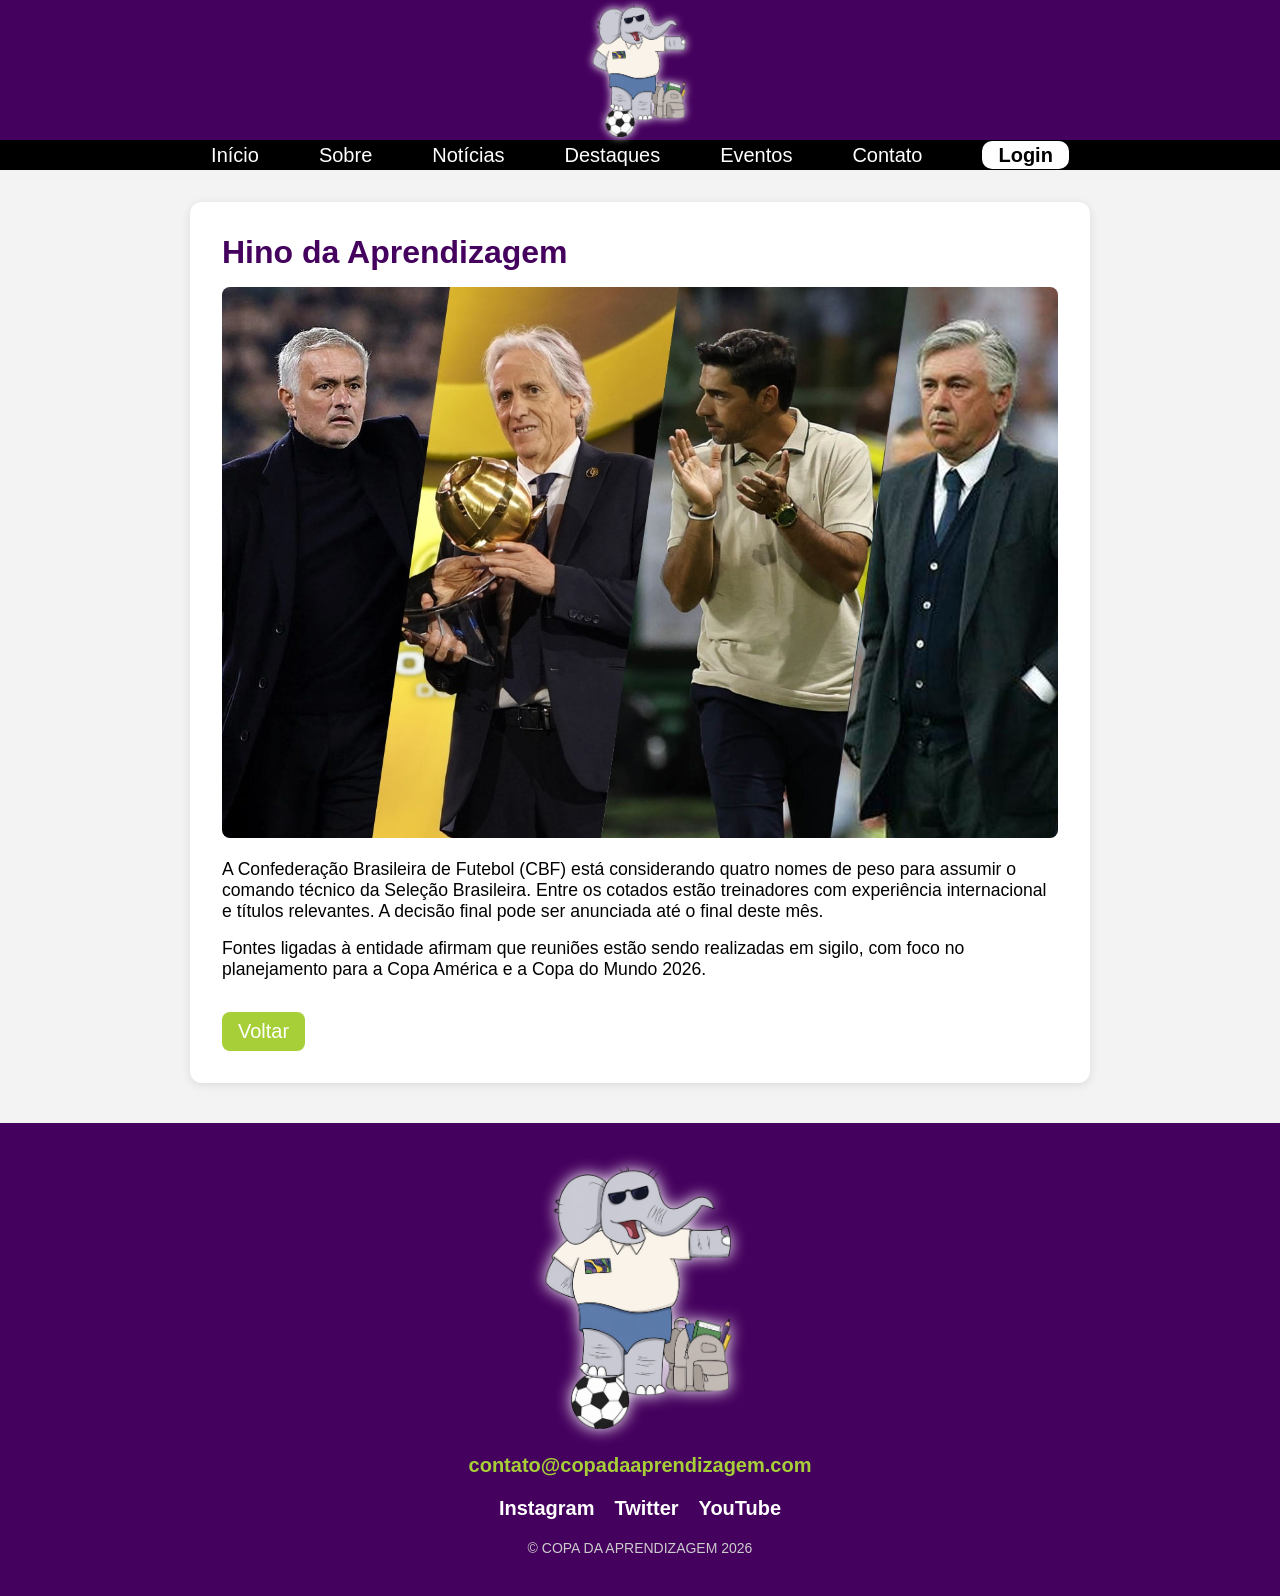
<file: noticia1.html>
<!DOCTYPE html>
<html lang="pt-br">

<head>
    <meta charset="UTF-8">
    <meta name="viewport" content="width=device-width, initial-scale=1.0">
    <title>Notícias</title>
    <link rel="stylesheet" href="leiamais.css" />
</head>

<body>

    <header id="header">
        <img id="logo" src="logo elefante.png" alt="Logo da empresa Goal News"/>
    </header>

    <nav id="navbar">
        <ul>
              <li><a href="index.html">Início</a></li>
              <li><a href="sobre.html">Sobre</a></li>
                <li><a href="#noticias">Notícias</a></li>
              <li><a href="#destaques">Destaques</a></li>
              <li><a href="#eventos">Eventos</a></li>
              <li><a href="contato.html">Contato</a></li>
              <li><a href="login.html" class="login-btn">Login</a></li>
          </ul>
    </nav> 

    <section id="noticia">
        <h1>Hino da Aprendizagem</h1>
        <img src="primeira.noticia.jpeg" alt="Imagem da notícia">
        <p>A Confederação Brasileira de Futebol (CBF) está considerando quatro nomes de peso para assumir o comando técnico da Seleção Brasileira. Entre os cotados estão treinadores com experiência internacional e títulos relevantes. A decisão final pode ser anunciada até o final deste mês.</p>
        <p>Fontes ligadas à entidade afirmam que reuniões estão sendo realizadas em sigilo, com foco no planejamento para a Copa América e a Copa do Mundo 2026.</p>
        <a href="index.html">Voltar</a>
    </section>

    <footer id="footer">
        <img id="logo" src="logo elefante.png" alt="Logo da empresa COPA DA APRENDIZAGEM"/>
        <div class="footer-contato">
            <a href="mailto:contato@copadaaprendizagem.com">contato@copadaaprendizagem.com</a>
        </div>
        <div class="footer-redes">
            <a href="https://www.instagram.com/s_gabrielx?igsh=dHR6aXc3ZGduanU2&utm_source=qr"_blank">Instagram</a>
            <a href="#" target="_blank">Twitter</a>
            <a href="#" target="_blank">YouTube</a>
          </div>
          <div class="footer-copy">
            © COPA DA APRENDIZAGEM 2026
          </div>
    </footer>

</body>
</html>
</file>
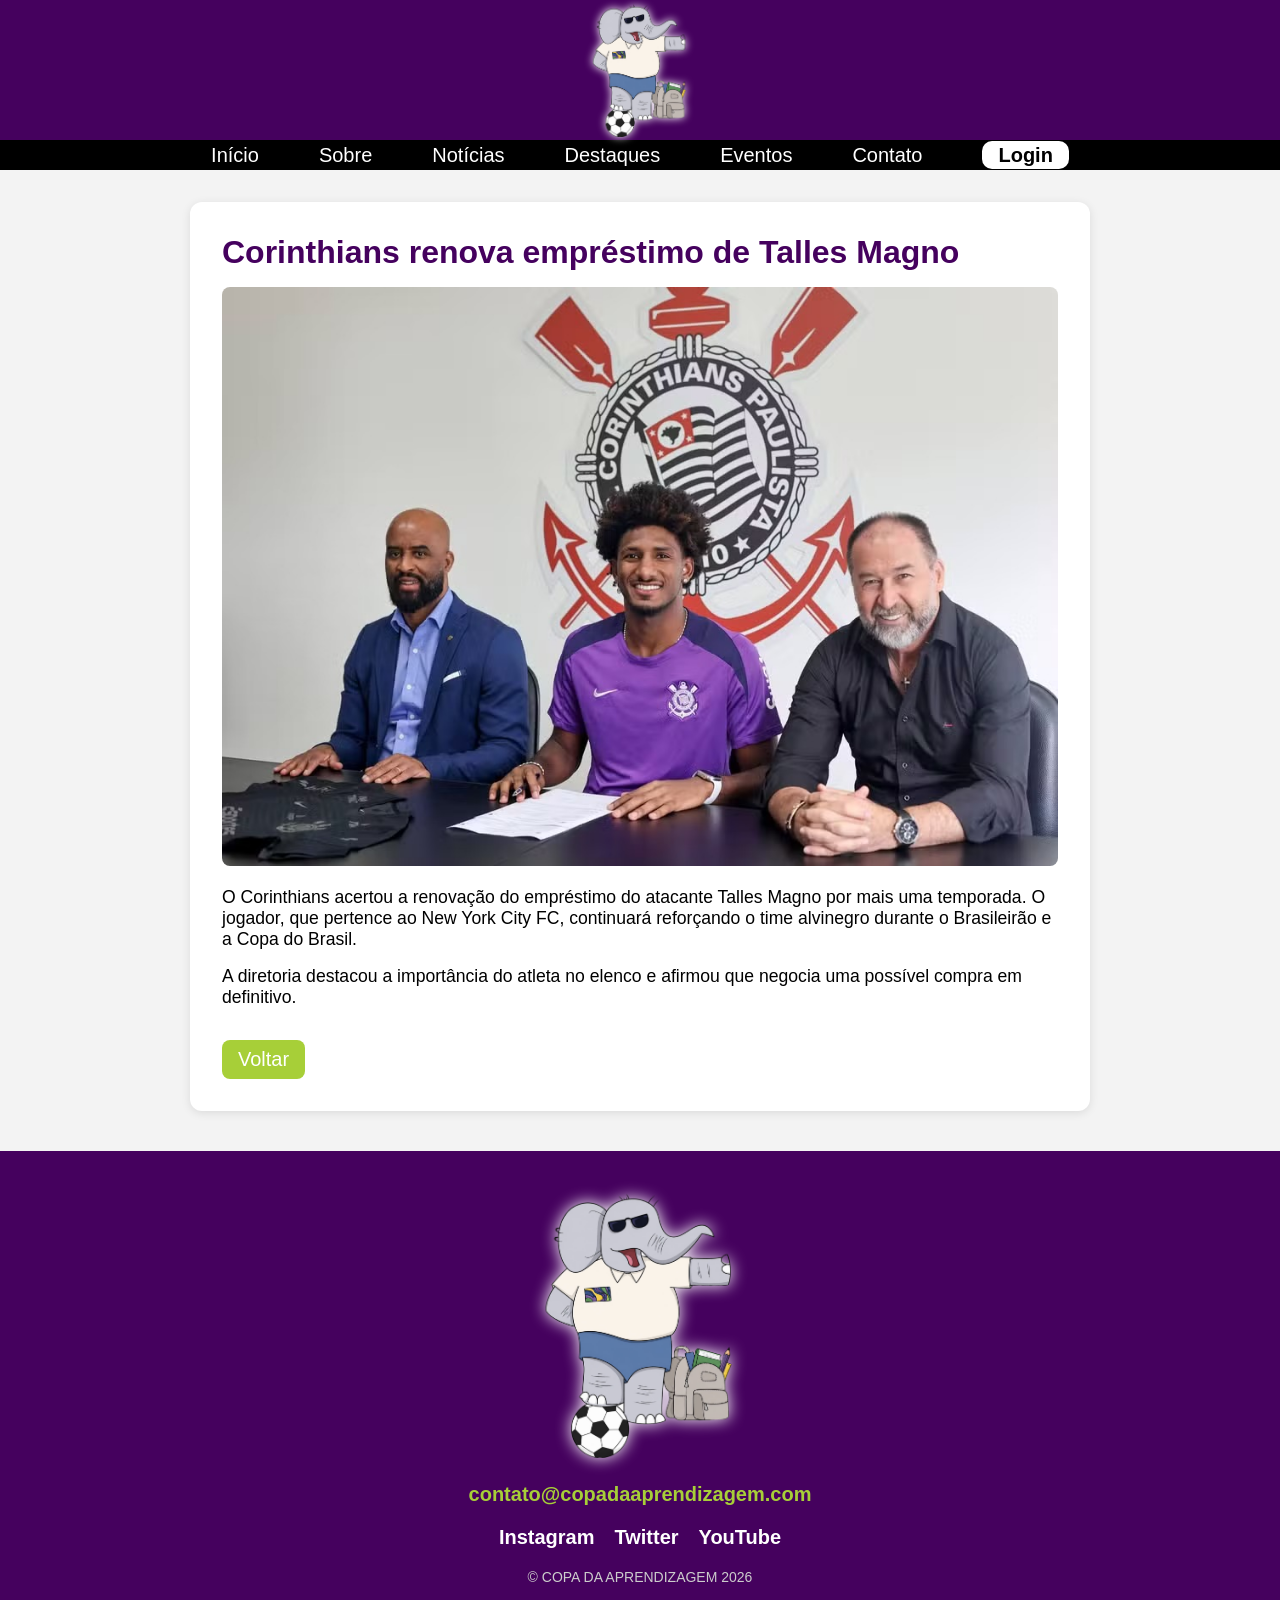
<file: noticia2.html>
<!DOCTYPE html>
<html lang="pt-br">

<head>
    <meta charset="UTF-8">
    <meta name="viewport" content="width=device-width, initial-scale=1.0">
    <title>Notícias</title>
    <link rel="stylesheet" href="leiamais.css" />
</head>

<body>

    <header id="header">
        <img id="logo" src="logo elefante.png" alt="Logo da empresa Goal News"/>
    </header>

    <nav id="navbar">
     <ul>
              <li><a href="index.html">Início</a></li>
              <li><a href="sobre.html">Sobre</a></li>
                <li><a href="#noticias">Notícias</a></li>
              <li><a href="#destaques">Destaques</a></li>
              <li><a href="#eventos">Eventos</a></li>
              <li><a href="contato.html">Contato</a></li>
              <li><a href="login.html" class="login-btn">Login</a></li>
          </ul>
    </nav> 

    <section id="noticia">
        <h1>Corinthians renova empréstimo de Talles Magno</h1>
        <img src="segunda.noticia.jpeg" alt="Imagem da notícia">
        <p>O Corinthians acertou a renovação do empréstimo do atacante Talles Magno por mais uma temporada. O jogador, que pertence ao New York City FC, continuará reforçando o time alvinegro durante o Brasileirão e a Copa do Brasil.</p>
        <p>A diretoria destacou a importância do atleta no elenco e afirmou que negocia uma possível compra em definitivo.</p>
        <a href="index.html">Voltar</a>
    </section>

    <footer id="footer">
        <img id="logo" src="logo elefante.png" alt=""/>
        <div class="footer-contato">
            <a href="mailto:contato@copadaaprendizagem.com">contato@copadaaprendizagem.com</a>
        </div>
        <div class="footer-redes">
            <a href="https://www.instagram.com/s_gabrielx?igsh=dHR6aXc3ZGduanU2&utm_source=qr"_blank">Instagram</a>
            <a href="#" target="_blank">Twitter</a>
            <a href="#" target="_blank">YouTube</a>
          </div>
          <div class="footer-copy">
            © COPA DA APRENDIZAGEM 2026          </div>
    </footer>

</body>
</html>
</file>
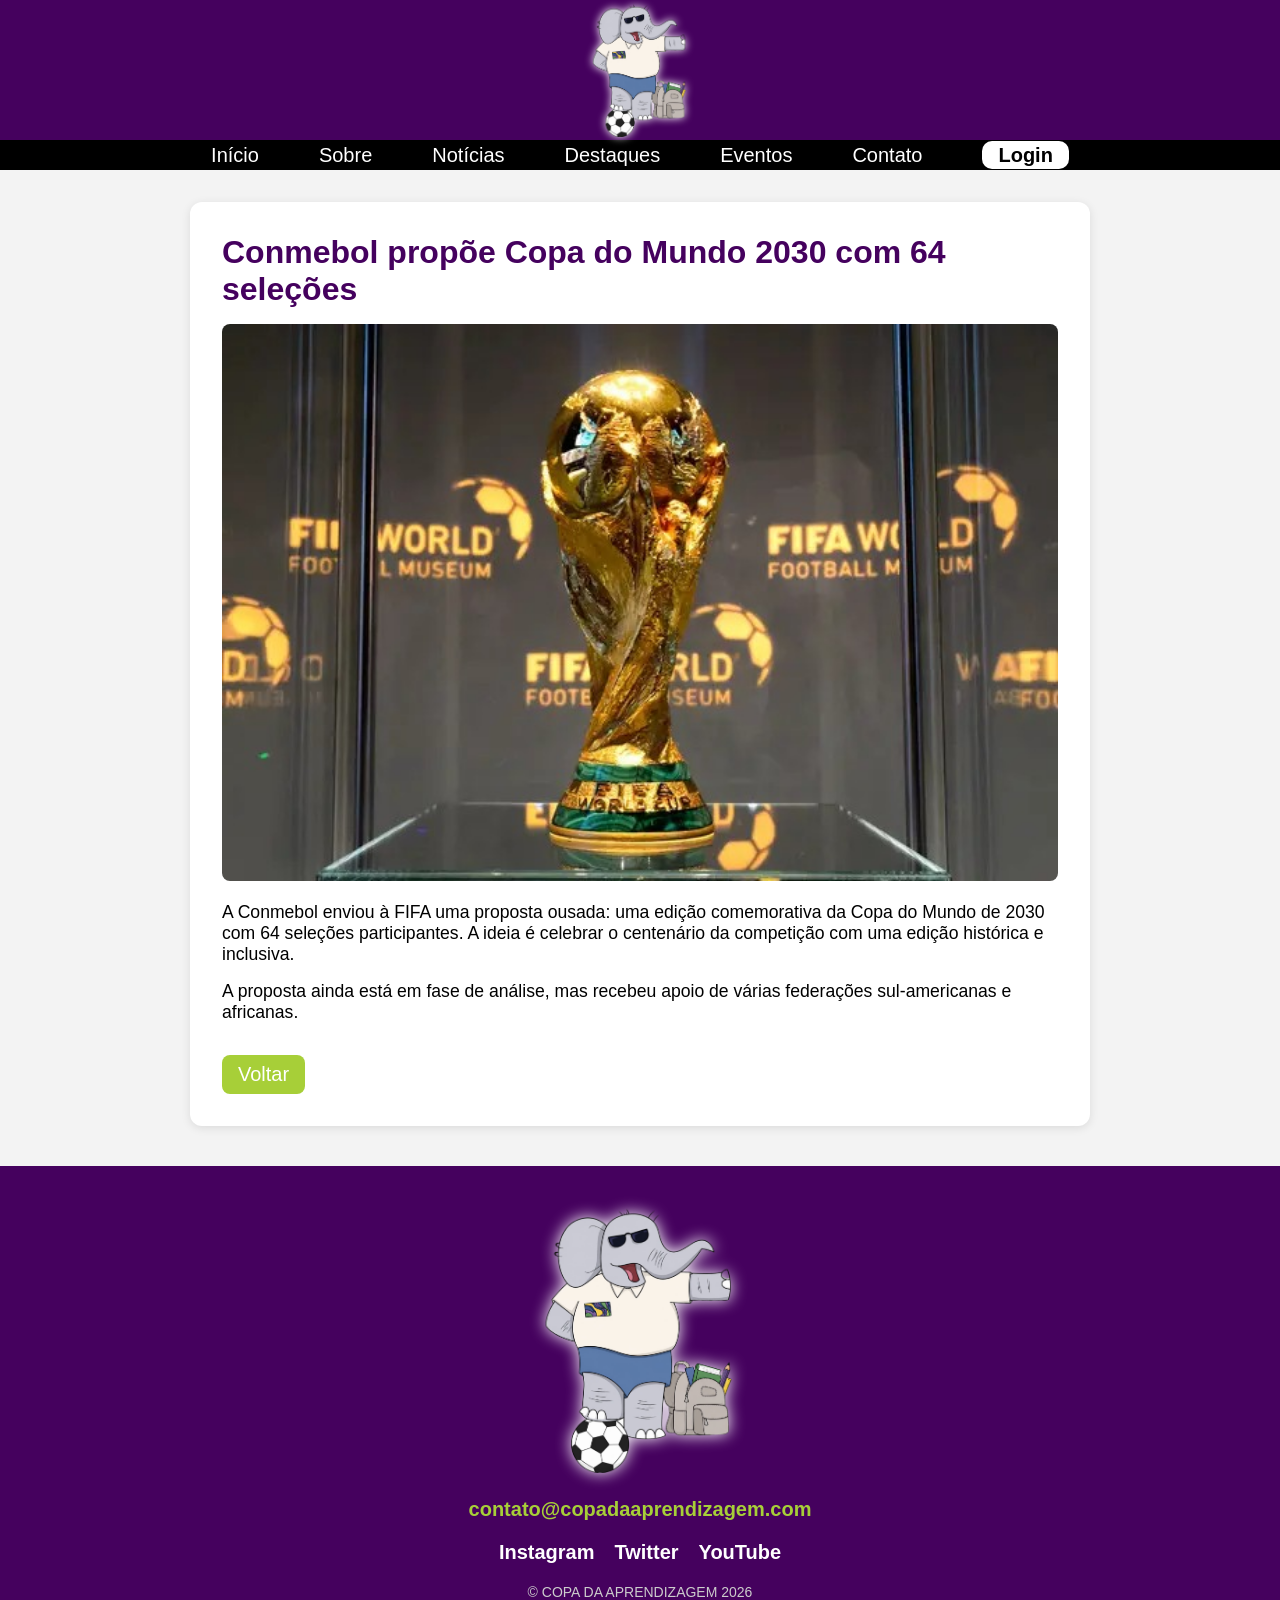
<file: noticia3.html>
<!DOCTYPE html>
<html lang="pt-br">

<head>
    <meta charset="UTF-8">
    <meta name="viewport" content="width=device-width, initial-scale=1.0">
    <title>Notícias</title>
    <link rel="stylesheet" href="leiamais.css" />
</head>

<body>

    <header id="header">
        <img id="logo" src="logo elefante.png" alt="Logo da empresa Goal News"/>
    </header>

    <nav id="navbar">
       <ul>
              <li><a href="index.html">Início</a></li>
              <li><a href="sobre.html">Sobre</a></li>
                <li><a href="#noticias">Notícias</a></li>
              <li><a href="#destaques">Destaques</a></li>
              <li><a href="#eventos">Eventos</a></li>
              <li><a href="contato.html">Contato</a></li>
              <li><a href="login.html" class="login-btn">Login</a></li>
          </ul>
    </nav> 

    <section id="noticia">
        <h1>Conmebol propõe Copa do Mundo 2030 com 64 seleções</h1>
        <img src="terceira.noticia.jpeg" alt="Imagem da notícia">
        <p>A Conmebol enviou à FIFA uma proposta ousada: uma edição comemorativa da Copa do Mundo de 2030 com 64 seleções participantes. A ideia é celebrar o centenário da competição com uma edição histórica e inclusiva.</p>
        <p>A proposta ainda está em fase de análise, mas recebeu apoio de várias federações sul-americanas e africanas.</p>
        <a href="index.html">Voltar</a>
    </section>

    <footer id="footer">
        <img id="logo" src="logo elefante.png" alt=""/>
        <div class="footer-contato">
            <a href="mailto:contato@copadaaprendizagem.com">contato@copadaaprendizagem.com</a>
        </div>
        <div class="footer-redes">
            <a href="https://www.instagram.com/s_gabrielx?igsh=dHR6aXc3ZGduanU2&utm_source=qr">Instagram</a>
            <a href="#" target="_blank">Twitter</a>
            <a href="#" target="_blank">YouTube</a>
          </div>
          <div class="footer-copy">
            © COPA DA APRENDIZAGEM 2026
          </div>
    </footer>

</body>
</html>
</file>
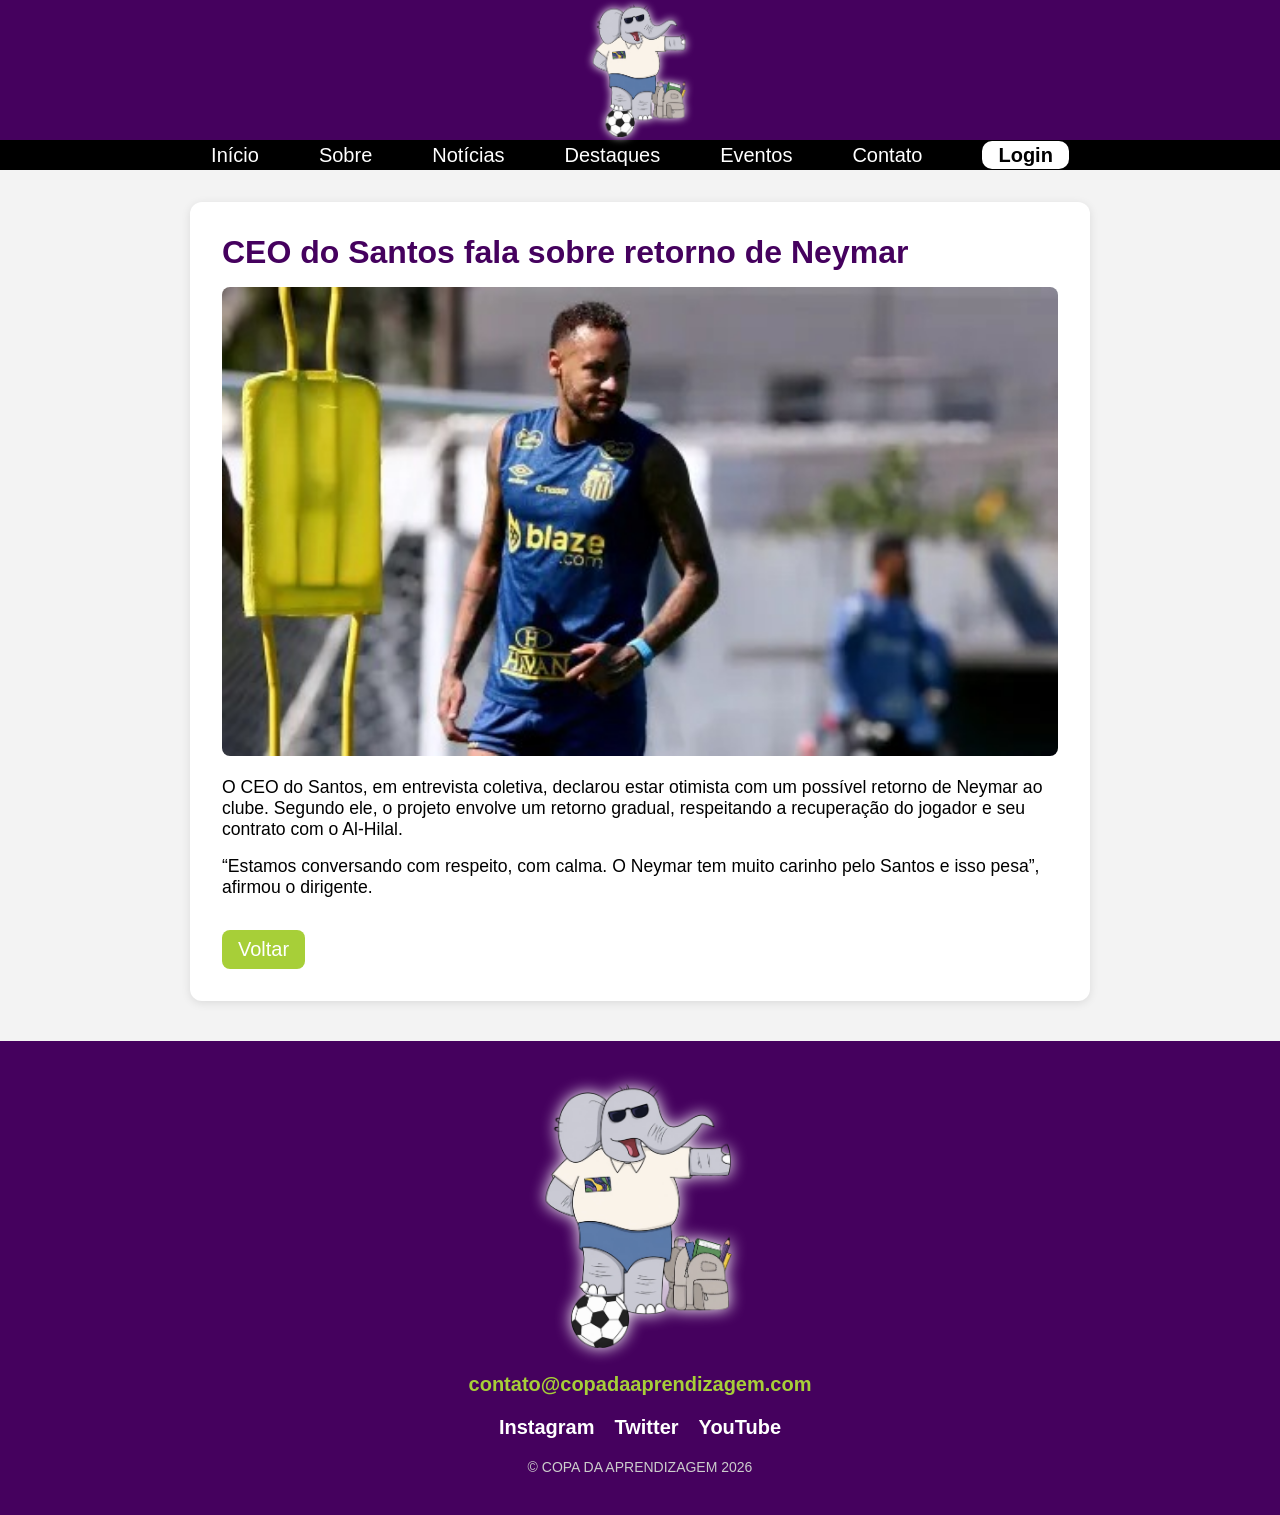
<file: noticia4.html>
<!DOCTYPE html>
<html lang="pt-br">

<head>
    <meta charset="UTF-8">
    <meta name="viewport" content="width=device-width, initial-scale=1.0">
    <title>Notícias</title>
    <link rel="stylesheet" href="leiamais.css" />
</head>

<body>

    <header id="header">
        <img id="logo" src="logo elefante.png" alt="Logo da empresa Goal News"/>
    </header>

    <nav id="navbar">
         <ul>
              <li><a href="index.html">Início</a></li>
              <li><a href="sobre.html">Sobre</a></li>
                <li><a href="#noticias">Notícias</a></li>
              <li><a href="#destaques">Destaques</a></li>
              <li><a href="#eventos">Eventos</a></li>
              <li><a href="contato.html">Contato</a></li>
              <li><a href="login.html" class="login-btn">Login</a></li>
          </ul>
    </nav> 

    <section id="noticia">
        <h1>CEO do Santos fala sobre retorno de Neymar</h1>
        <img src="quarta.noticia.jpeg" alt="Imagem da notícia">
        <p>O CEO do Santos, em entrevista coletiva, declarou estar otimista com um possível retorno de Neymar ao clube. Segundo ele, o projeto envolve um retorno gradual, respeitando a recuperação do jogador e seu contrato com o Al-Hilal.</p>
        <p>“Estamos conversando com respeito, com calma. O Neymar tem muito carinho pelo Santos e isso pesa”, afirmou o dirigente.</p>
        <a href="index.html">Voltar</a>
    </section>

    <footer id="footer">
        <img id="logo" src="logo elefante.png" alt=""/>
        <div class="footer-contato">
            <a href="mailto:contato@copadaaprendizagem.com">contato@copadaaprendizagem.com</a>
        </div>
        <div class="footer-redes">
            <a href="https://www.instagram.com/s_gabrielx?igsh=dHR6aXc3ZGduanU2&utm_source=qr"_blank">Instagram</a>
            <a href="#" target="_blank">Twitter</a>
            <a href="#" target="_blank">YouTube</a>
          </div>
          <div class="footer-copy">
            © COPA DA APRENDIZAGEM 2026
          </div>
    </footer>

</body>
</html>
</file>
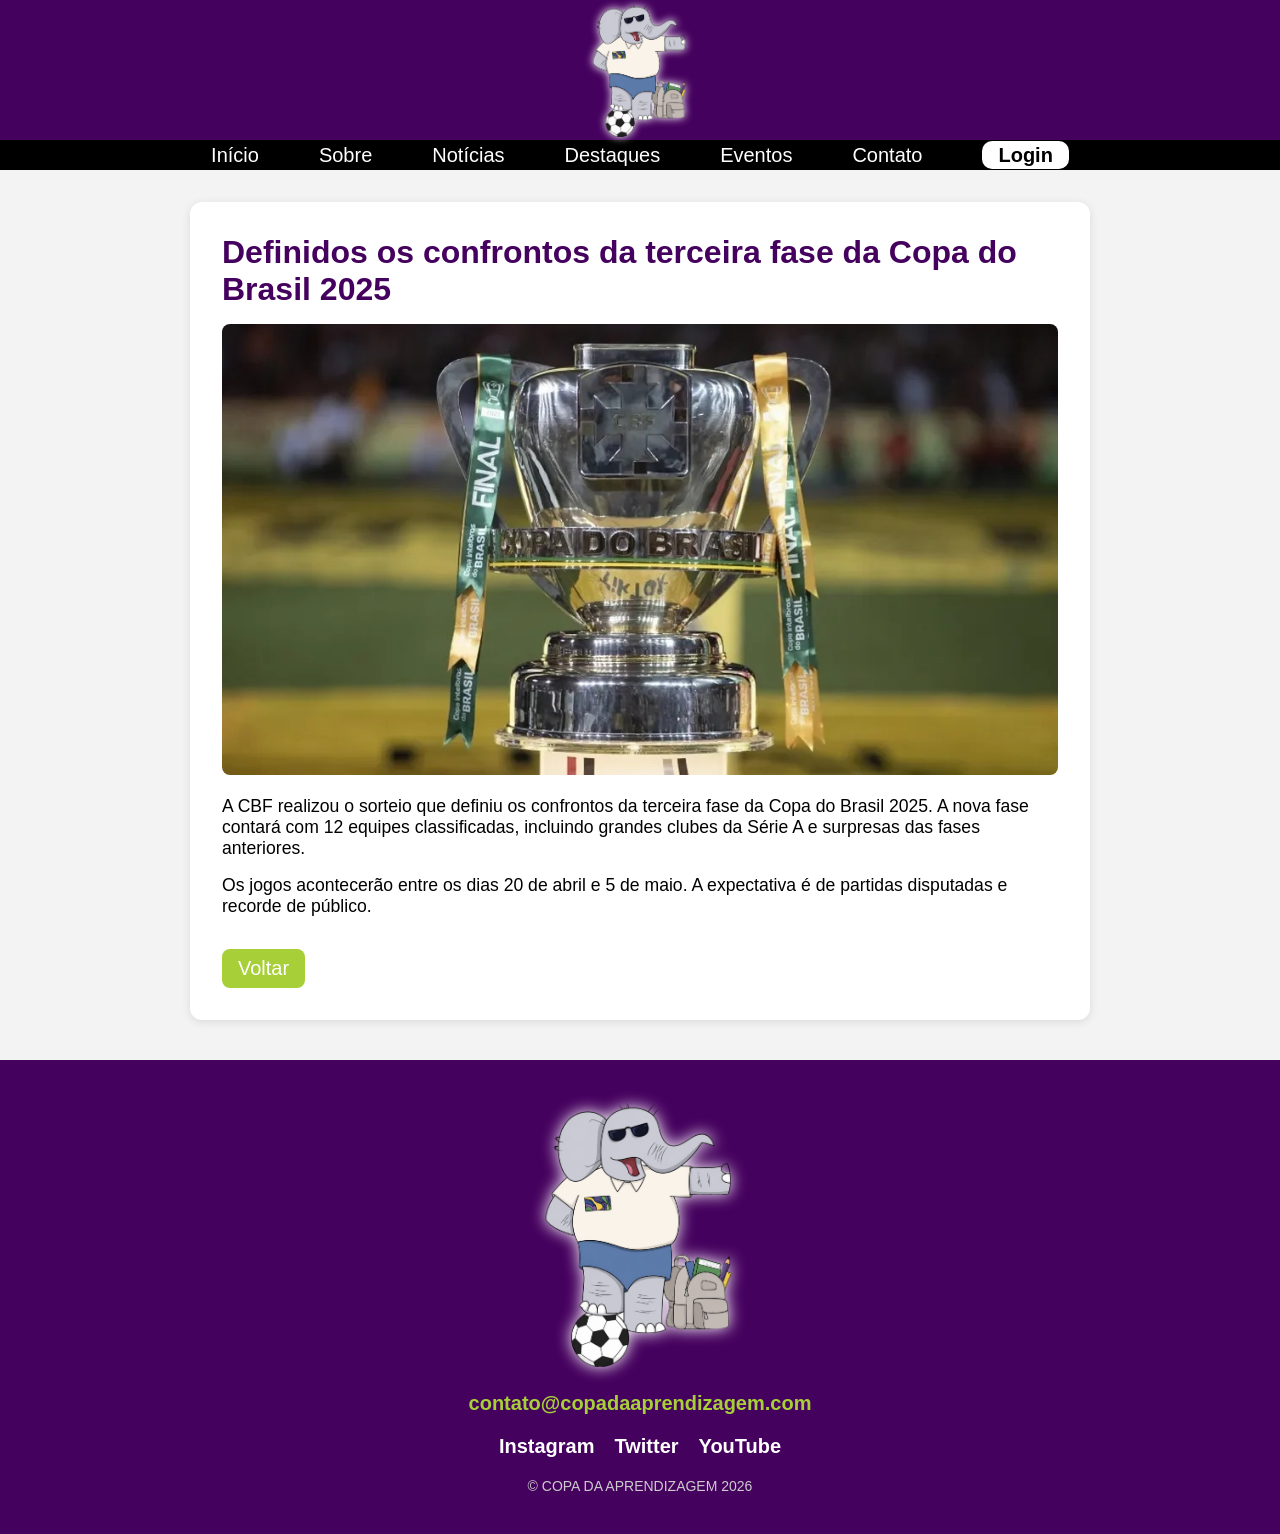
<file: noticia5.html>
<!DOCTYPE html>
<html lang="pt-br">

<head>
    <meta charset="UTF-8">
    <meta name="viewport" content="width=device-width, initial-scale=1.0">
    <title>Notícias</title>
    <link rel="stylesheet" href="leiamais.css" />
</head>

<body>

    <header id="header">
        <img id="logo" src="logo elefante.png" alt="Logo da empresa Goal News"/>
    </header>

    <nav id="navbar">
         <ul>
              <li><a href="index.html">Início</a></li>
              <li><a href="sobre.html">Sobre</a></li>
                <li><a href="#noticias">Notícias</a></li>
              <li><a href="#destaques">Destaques</a></li>
              <li><a href="#eventos">Eventos</a></li>
              <li><a href="contato.html">Contato</a></li>
              <li><a href="login.html" class="login-btn">Login</a></li>
          </ul>
          </nav> 

    <section id="noticia">
        <h1>Definidos os confrontos da terceira fase da Copa do Brasil 2025</h1>
        <img src="quinta.noticia.jpeg" alt="Imagem da notícia">
        <p>A CBF realizou o sorteio que definiu os confrontos da terceira fase da Copa do Brasil 2025. A nova fase contará com 12 equipes classificadas, incluindo grandes clubes da Série A e surpresas das fases anteriores.</p>
        <p>Os jogos acontecerão entre os dias 20 de abril e 5 de maio. A expectativa é de partidas disputadas e recorde de público.</p>
        <a href="index.html">Voltar</a>
    </section>

    <footer id="footer">
        <img id="logo" src="logo elefante.png" alt=""/>
        <div class="footer-contato">
            <a href="mailto:contato@copadaaprendizagem.com">contato@copadaaprendizagem.com</a>
        </div>
        <div class="footer-redes">
            <a href="https://www.instagram.com/s_gabrielx?igsh=dHR6aXc3ZGduanU2&utm_source=qr"_blank">Instagram</a>
            <a href="#" target="_blank">Twitter</a>
            <a href="#" target="_blank">YouTube</a>
          </div>
          <div class="footer-copy">
            © COPA DA APRENDIZAGEM 2026
          </div>
    </footer>

</body>
</html>
</file>
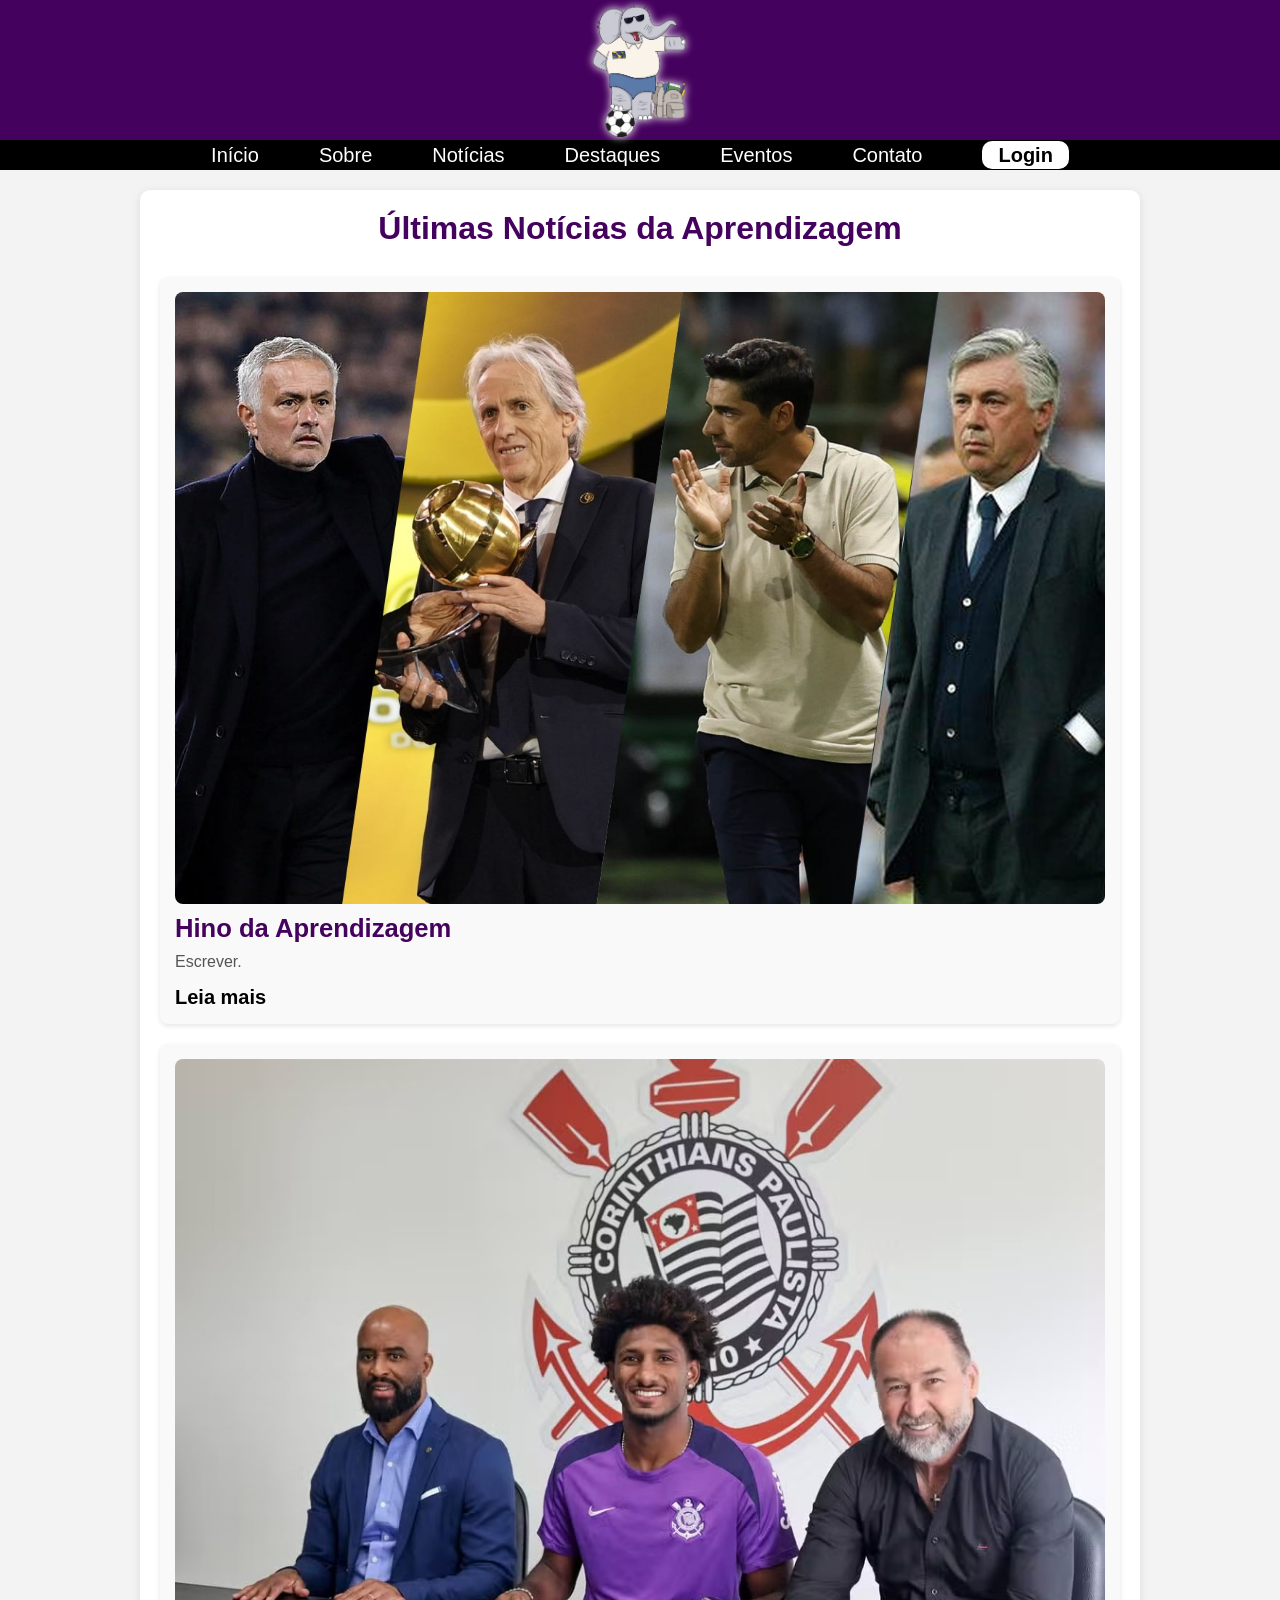
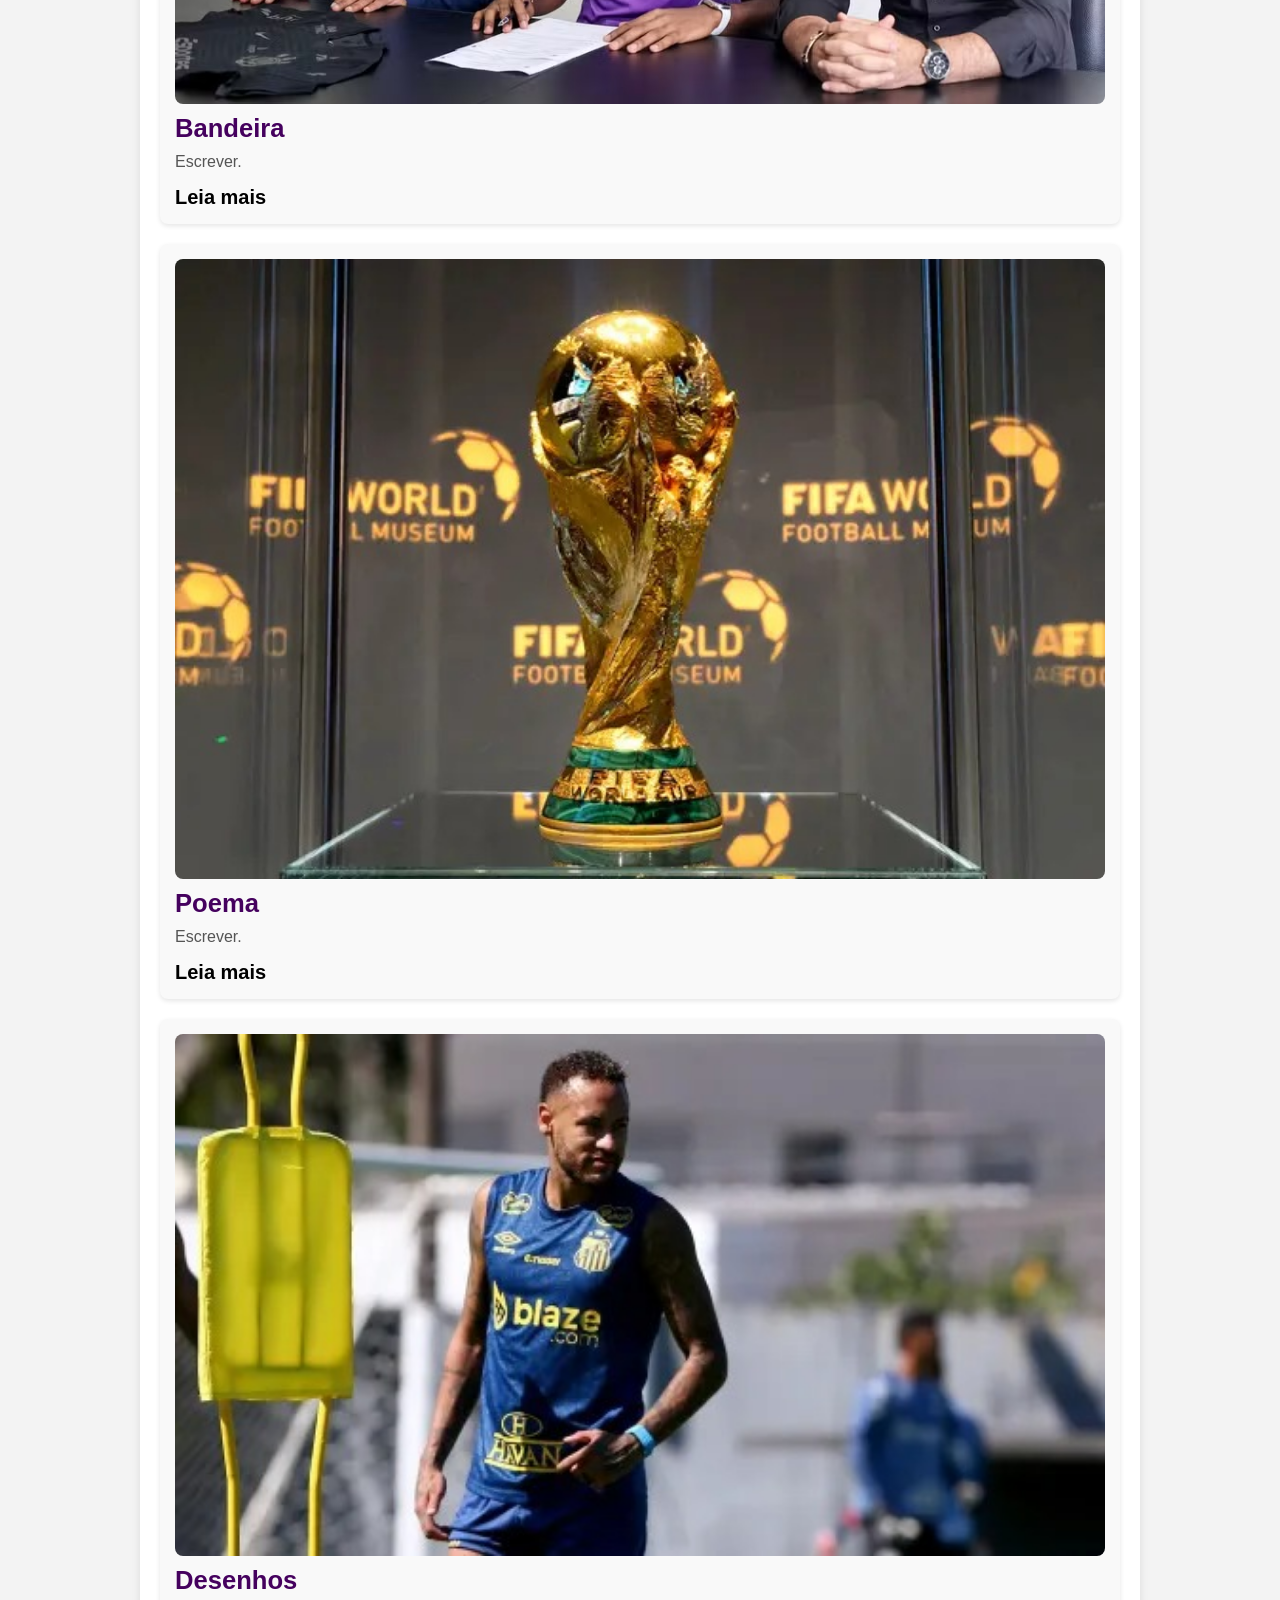
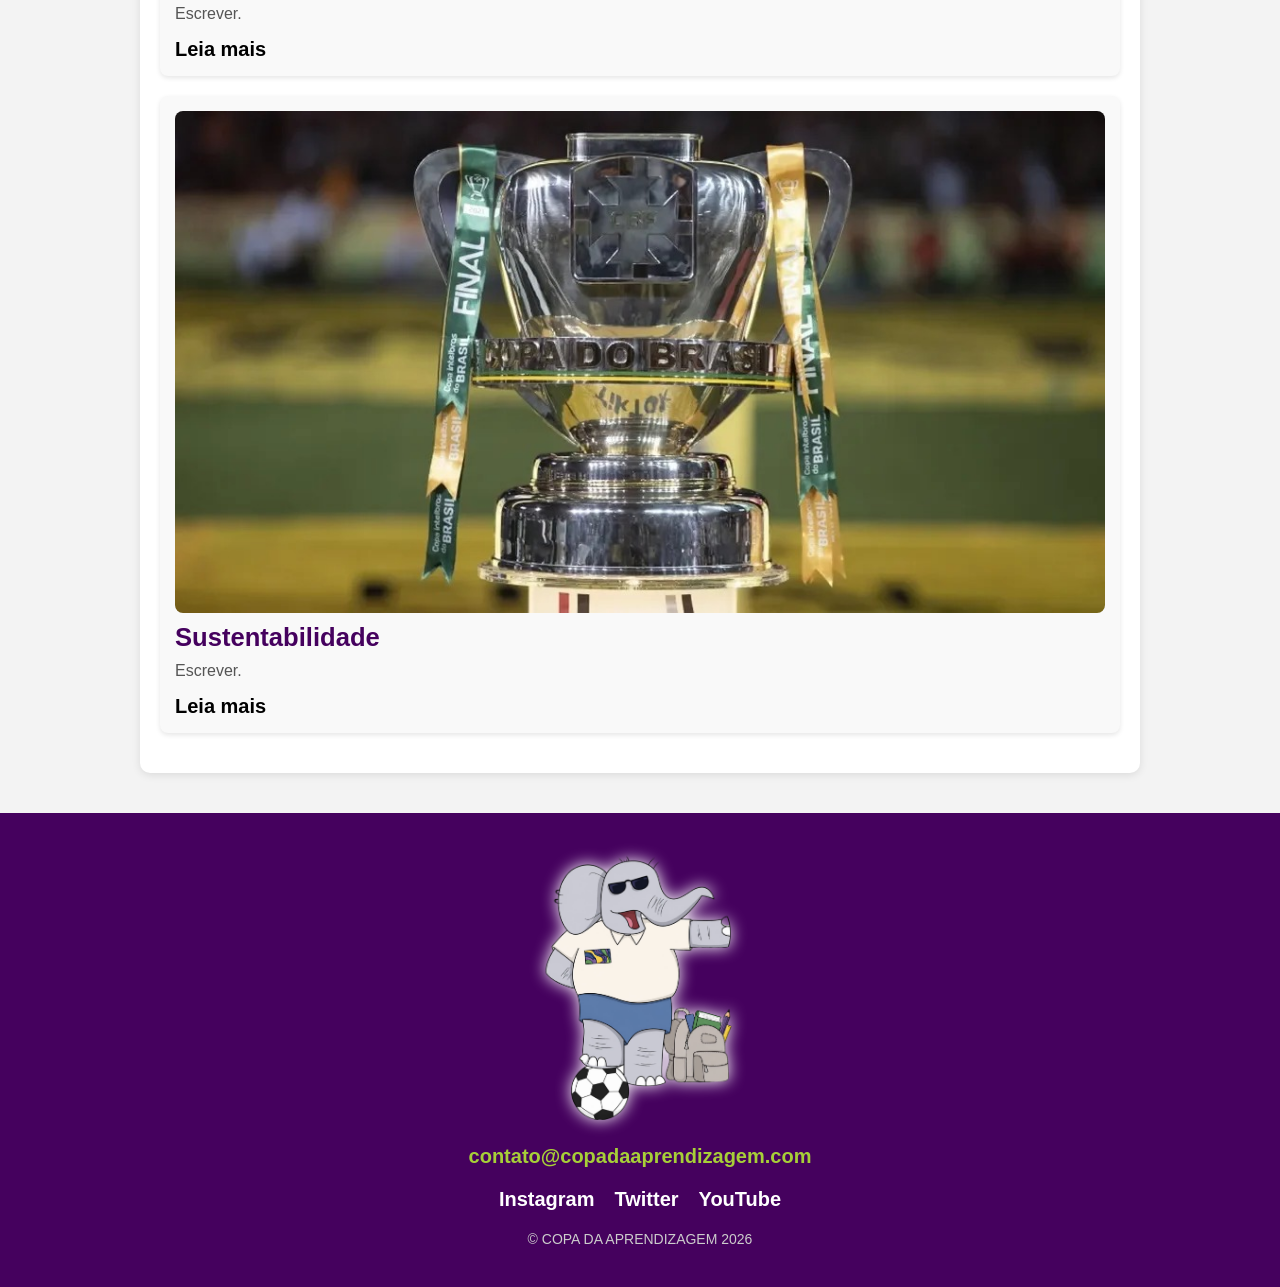
<file: noticias.html>
<!DOCTYPE html>
<html lang="pt-br">
<head>
    <meta charset="UTF-8">
    <meta name="viewport" content="width=device-width, initial-scale=1.0">
    <title>Notícias</title>
    <link rel="stylesheet" href="noticia.css" />
</head>

<body>
    <body>

      <header id="header">
        <img id="logo" src="logo elefante.png" alt="Logo da empresa Goal News"/>
      </header>
      <nav id="navbar">
          <ul>
              <li><a href="index.html">Início</a></li>
              <li><a href="sobre.html">Sobre</a></li>
                <li><a href="#noticias">Notícias</a></li>
              <li><a href="#destaques">Destaques</a></li>
              <li><a href="#eventos">Eventos</a></li>
              <li><a href="contato.html">Contato</a></li>
              <li><a href="login.html" class="login-btn">Login</a></li>
          </ul>
      </nav>
      
        <main class="container">
          <h2>Últimas Notícias da Aprendizagem</h2>

          <article class="noticia">
            <img src="primeira.noticia.jpeg" alt="Imagem da notícia" />
            <h3>Hino da Aprendizagem</h3>
            <p>Escrever.</p>
            <a href="noticia1.html">Leia mais</a>
          </article>
      
          <article class="noticia">
            <img src="segunda.noticia.jpeg" alt="Imagem da notícia" />
            <h3>Bandeira</h3>
            <p>Escrever.</p>
            <a href="noticia2.html">Leia mais</a>
          </article>
      
          <article class="noticia">
            <img src="terceira.noticia.jpeg" alt="Imagem da notícia" />
            <h3>Poema</h3>
            <p>Escrever.</p>
            <a href="noticia3.html">Leia mais</a>
          </article>

          <article class="noticia">
            <img src="quarta.noticia.jpeg" alt="Imagem da notícia" />
            <h3>Desenhos</h3>
            <p>Escrever.</p>
            <a href="noticia4.html">Leia mais</a>
          </article>
          
          <article class="noticia">
            <img src="quinta.noticia.jpeg" alt="Imagem da notícia" />
            <h3>Sustentabilidade</h3>
            <p>Escrever.</p>
            <a href="noticia5.html">Leia mais</a>
          </article>
        </main>
       
        <footer id="footer">
          <img id="logo" src="logo elefante.png" alt=""/>
          <div class="footer-contato">
              <a href="mailto:contato@copadaaprendizagem.com">contato@copadaaprendizagem.com</a>
          </div>
          <div class="footer-redes">
              <a href="https://www.instagram.com/s_gabrielx?igsh=dHR6aXc3ZGduanU2&utm_source=qr"_blank">Instagram</a>
              <a href="#" target="_blank">Twitter</a>
              <a href="#" target="_blank">YouTube</a>
            </div>
            <div class="footer-copy">
              ©️ COPA DA APRENDIZAGEM 2026
            </div>
      </footer>
      
</body>
</html>
</file>
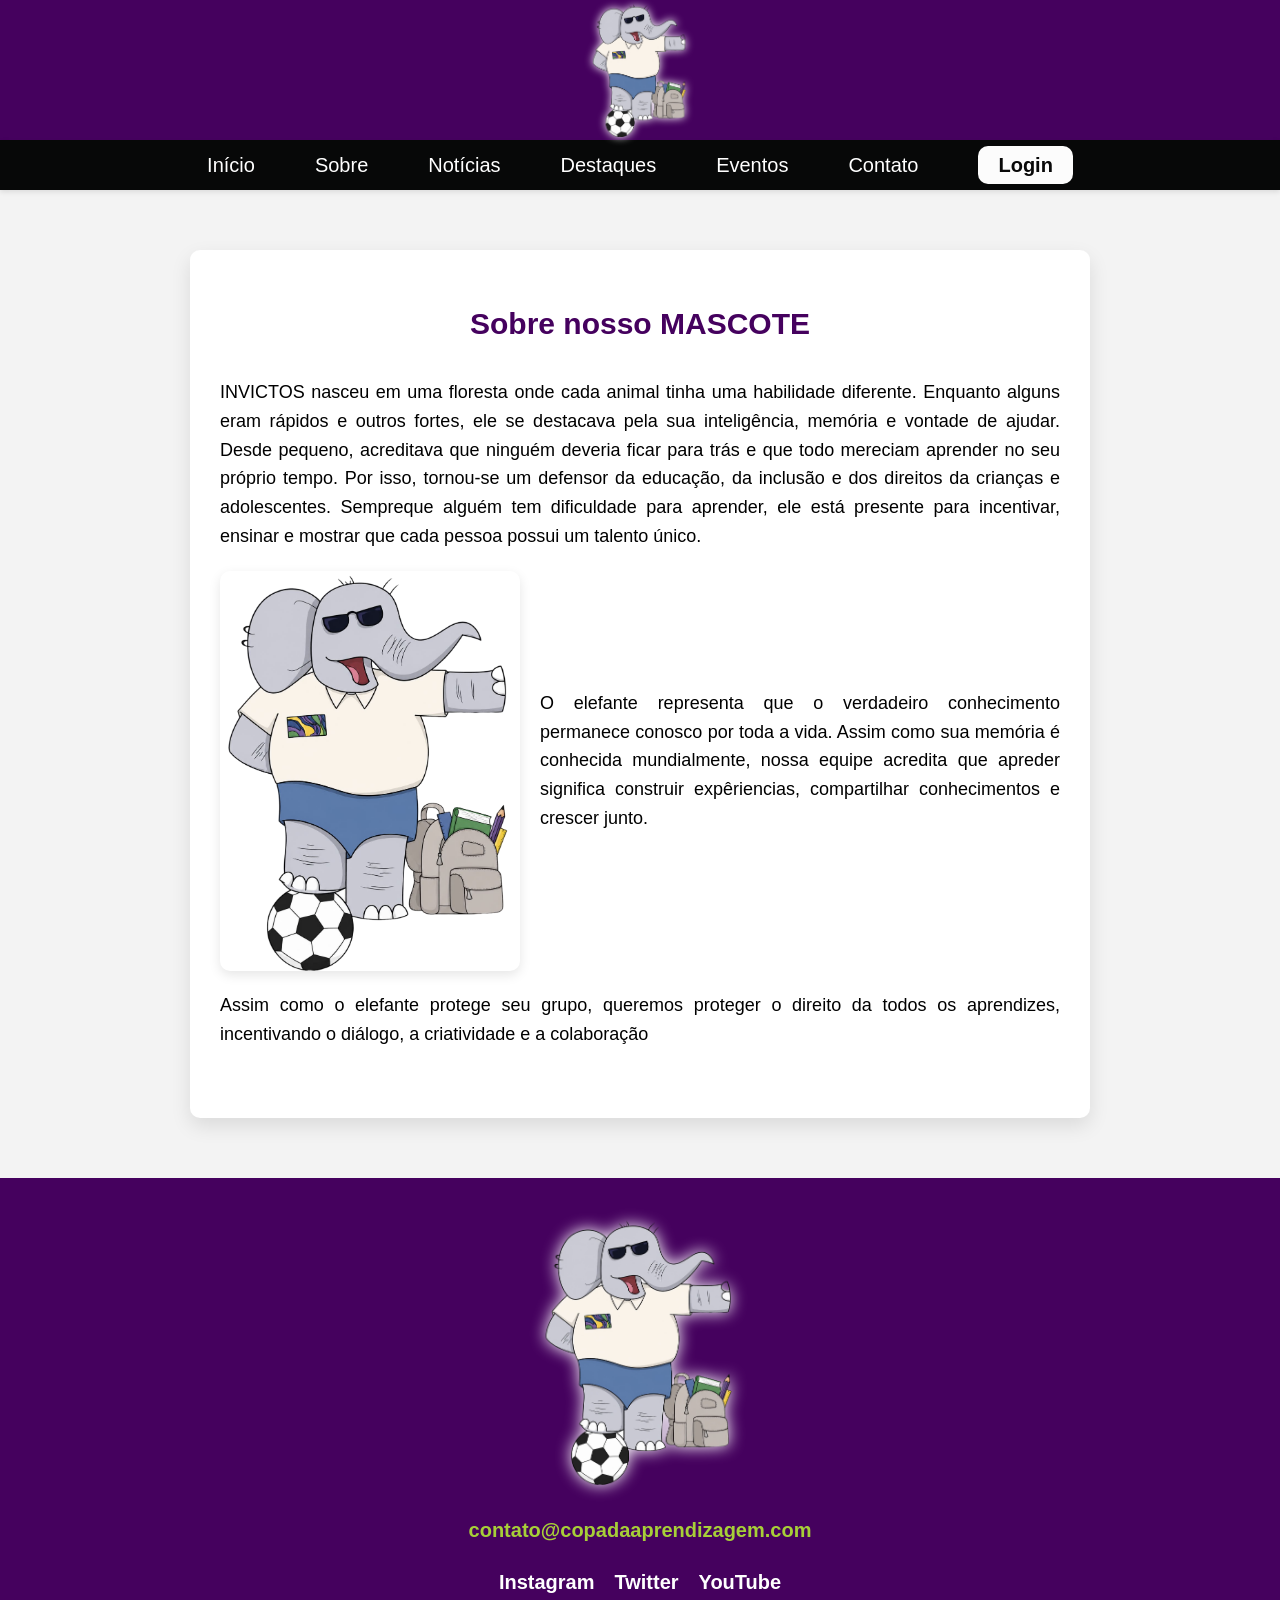
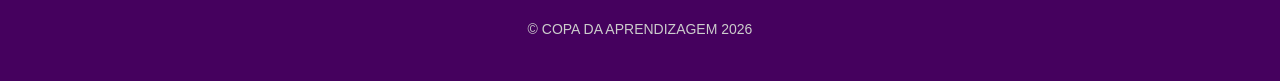
<file: sobre.html>
<!DOCTYPE html>
<html lang="en">

<head>

    <meta charset="UTF-8">
    <meta name="viewport" content="width=device-width, initial-scale=1.0">
    <title>Sobre - COPA DA APRENDIZAGEM</title>
    <link rel="stylesheet" href="sobre.css"
     />
</head>

<body>

    <header id="header">
        <img id="logo" src="logo elefante.png" alt="Logo da empresa COPA DA APRENDIZAGEM"/>
    </header>

    <nav id="navbar">
        <ul>
              <li><a href="index.html">Início</a></li>
              <li><a href="sobre.html">Sobre</a></li>
                <li><a href="#noticias">Notícias</a></li>
              <li><a href="#destaques">Destaques</a></li>
              <li><a href="#eventos">Eventos</a></li>
              <li><a href="contato.html">Contato</a></li>
              <li><a href="login.html" class="login-btn">Login</a></li>
          </ul>
    </nav>

    <section id="sobre">
        <h1>Sobre nosso MASCOTE</h1>
        <p>INVICTOS nasceu em uma floresta onde cada animal tinha uma habilidade diferente. Enquanto alguns eram rápidos e outros fortes, ele se destacava pela sua inteligência, memória e vontade de ajudar. 
            Desde pequeno, acreditava que ninguém deveria ficar para trás e que todo mereciam aprender no seu próprio tempo.
            Por isso, tornou-se um defensor da educação, da inclusão e dos direitos da crianças e adolescentes. Sempreque alguém tem dificuldade para aprender, ele está presente para incentivar, ensinar e mostrar que cada pessoa possui um talento único.</p>
        <div class="imagem-texto">
        <img src="logo elefante.png" alt="Sede COPA DA APRENDIZAGEM">
        <p>O elefante representa que o verdadeiro conhecimento permanece conosco por toda a vida.
            Assim como sua memória é conhecida mundialmente, nossa equipe acredita que apreder significa construir expêriencias, compartilhar conhecimentos e crescer junto.</p>
        </div>
        <p>Assim como o elefante protege seu grupo, queremos proteger o direito da todos os aprendizes, incentivando o diálogo, a criatividade e a colaboração</p>
    </section>

    <footer id="footer">
        <img id="logo" src="logo elefante.png" alt=""/>
        <div class="footer-contato">
            <a href="mailto:contato@copadaaprendizagem.com">contato@copadaaprendizagem.com</a>
        </div>
        <div class="footer-redes">
            <a href="https://www.instagram.com/s_gabrielx?igsh=dHR6aXc3ZGduanU2&utm_source=qr"_blank">Instagram</a>
            <a href="#" target="_blank">Twitter</a>
            <a href="#" target="_blank">YouTube</a>
          </div>
          <div class="footer-copy">
            © COPA DA APRENDIZAGEM 2026
          </div>
    </footer>

</body>
</html>
</file>
<file: style.css>
* {
    margin: 0;
    padding: 0;
    box-sizing: border-box;
}

body {
    background-color: #f3f3f3;
    font-family: Arial, Helvetica, sans-serif;
    font-size: 20px;
    margin: 0;
    padding: 0;
}

header {
    background-color: #45015e;
    height: 140px;
    display: flex;
    justify-content: center; 
    align-items: center;
}

#logo {
    width: 100px;
    height: auto;
    filter: drop-shadow(0 0 4px white);
}

ul{
    display: flex;
    justify-content: center;
    align-items: center;
    gap: 20px;
}

li{
    list-style: none;
    justify-content: space-between;
    padding: 20px;
}

a{
    text-decoration: none;
    color: #fcf9f9;
}

#navbar {
    background-color: #000000;
    height: 30px;
    display: flex;
    justify-content: center; 
    align-items: center;
}

.login-btn {
    background-color: #ffffff;  
    color: #000000;
    padding: 3px 16px;
    border: none;
    border-radius: 10px;
    text-decoration: none;
    font-weight: bold;
    transition: background-color 0.3s ease;
}

.login-btn:hover {
    background-color: #45015e;
}

#boas-vindas {
    text-align: center;
    padding: 60px 20px;
    background-color: #f3f3f3;
    color: #45015e;
}

#boas-vindas h1 {
    margin-bottom: 20px;
}

#boas-vindas p {
    margin-bottom: 10px;
}

#Hino {
    padding: 40px 20px;
    background-color: #f3f3f3;
    text-align: center;
    color: #ffff;
}

#Hino h1, h2 {
    color: #45015e;
}

.placares {
    display: flex;
    flex-direction: column;
    gap: 20px;
    align-items: center;
    margin-top: 20px;
}

.card-jogo {
    background-color: #45015e;
    border-radius: 10px;
    padding: 20px;
    max-width: 600px;
    width: 100%;
    box-shadow: 0 2px 8px #0000001a;
}

.info-times {
    display: flex;
    justify-content: space-between;
    align-items: center;
    color: #ffff;
  }
  
.info-times img {
    height: 50px;
}

.info-status {
    margin-top: 10px;
    font-size: 14px;
    color: #ffffff;
    font-weight: bold;
}
  
.ao-vivo {
    background-color: #a7cf38;
    color: white;
    padding: 2px 8px;
    border-radius: 4px;
}

#destaques {
    padding: 40px 20px;
    background-color: #f3f3f3;
    text-align: center;
}

#destaques h1 {
    color: #45015e;
}

.grid-videos {
    display: grid;
    grid-template-columns: repeat(auto-fit, minmax(300px, 1fr));
    gap: 20px;
    margin-top: 20px;
}
  
.card-video {
    background-color: #45015e;
    border-radius: 10px;
    overflow: hidden;
    box-shadow: 0 2px 8px rgba(0,0,0,0.1);
    color: #ffff;
}
  
.info-video {
    padding: 10px;
    text-align: left;
}

#noticias {
    padding: 40px 20px;
    text-align: center;
}

#noticias h1 {
    color: #45015e;
}
  
.stories-news {
    display: flex;
    flex-direction: column;
    gap: 20px;
    margin-top: 20px;
}

.card-noticia {
    background-color: #45015e;
    display: flex;
    align-items: center;
    border-radius: 10px;
    overflow: hidden;
    box-shadow: 0 2px 8px rgba(0,0,0,0.1);
}
  
.card-noticia img {
    height: 100px;
    width: 100px;
    object-fit: cover;
}
  
.texto-noticia {
    padding: 10px;
    text-align: left;
    color: #ffff;
}

.texto-noticia h3 {
    color: #ffffff;
}

.botao-ver-tudo {
    display: inline-block;
    margin-top: 20px;
    background-color: #000000;
    color: white;
    padding: 10px 20px;
    border-radius: 10px;
    text-decoration: none;
    font-weight: bold;
    transition: background-color 0.3s ease;
}

.botao-ver-tudo:hover {
    background-color: #45015e;
}

#eventos {
    padding: 40px 20px;
    text-align: center;
    background-color: white;
}

#eventos h1 {
    color: #45015e;
}
  
.filtros-agenda {
    margin: 20px 0;
}
  
.filtro {
    padding: 10px 20px;
    margin: 0 10px;
    border: none;
    background-color: #ccc;
    border-radius: 5px;
    font-weight: bold;
}
  
.filtro.ativo {
    background-color: #00b0f0;
    color: white;
}

.lista-jogos {
    display: flex;
    flex-direction: column;
    gap: 20px;
    align-items: center;
}
  
.linha-times {
    display: flex;
    justify-content: space-around;
    align-items: center;
}
  
.time {
    display: flex;
    flex-direction: column;
    align-items: center;
    color: #ffff;
}
  
.time img {
    height: 40px;
}
  
.versus {
    font-size: 24px;
    font-weight: bold;
    color: #ffff;
}
  
.info-jogo {
    margin: 10px 0;
    font-size: 16px;
    color: #a7cf38;
}
  
.assistir {
    background-color: #00b0f0;
    color: white;
    padding: 8px 16px;
    border-radius: 8px;
    text-decoration: none;
    display: inline-block;
}

#footer {
    background-color: #45015e;
    color: white;
    text-align: center;
    padding: 40px 20px;
    margin-top: 40px;
}

#footer #logo {
    width: 200px;
    margin-bottom: 20px;
    filter: drop-shadow(0 0 8px white);
}

.footer-contato {
    margin-bottom: 20px;
}

.footer-contato a {
    color: #a7cf38;
    font-weight: bold;
    text-decoration: none;
}

.footer-contato a:hover {
    text-decoration: underline;
}

.footer-redes {
    display: flex;
    justify-content: center;
    gap: 20px;
    margin-bottom: 20px;
}

.footer-redes a {
    color: #ffffff;
    text-decoration: none;
    font-weight: bold;
    transition: color 0.3s ease;
}

.footer-redes a:hover {
    color: #00b0f0;
}

.footer-copy {
    font-size: 14px;
    color: #ccc;
    margin-top: 10px;
}
</file>
<file: cadastro.css>
* {
    margin: 0;
    padding: 0;
    box-sizing: border-box;
  }
  
  body {
    font-family: 'Segoe UI', Tahoma, Geneva, Verdana, sans-serif;
    background-color: #f3f3f3;
    color: #45015e;
  }
  
  .register-container {
    display: flex;
    justify-content: center;
    align-items: center;
    min-height: 90vh;
    padding: 20px;
  }
  
  .register-box {
    background-color: #fff;
    padding: 40px 30px;
    border-radius: 10px;
    box-shadow: 0 4px 12px rgba(0, 0, 0, 0.1);
    max-width: 450px;
    width: 100%;
  }
  
  .register-box h1.empresa {
    text-align: center;
    color: #45015e;
    margin-bottom: 10px;
    font-size: 28px;
  }
  
  .register-box h2 {
    text-align: center;
    margin-bottom: 30px;
    font-size: 22px;
    color: #555;
  }
  
  form {
    display: flex;
    flex-direction: column;
    gap: 15px;
  }
  
  label {
    font-weight: 600;
  }
  
  input {
    padding: 12px;
    border: 1px solid #ccc;
    border-radius: 6px;
    font-size: 16px;
  }
  
  button {
    padding: 12px;
    background-color: #45015e;
    color: #ffff;
    border: none;
    border-radius: 6px;
    font-size: 16px;
    font-weight: bold;
    cursor: pointer;
    transition: background 0.3s ease;
  }
  
  button:hover {
    background-color: #000000;
  }
  
  .login-link {
    text-align: center;
    margin-top: 20px;
    font-size: 14px;
  }
  
  .login-link a {
    color: #000000;
    text-decoration: none;
  }
  
  .login-link a:hover {
    text-decoration: underline;
  }

  #footer {
    background-color: #45015e;
    color: white;
    text-align: center;
    padding: 40px 20px;
    margin-top: 40px;
}

#footer #logo {
    width: 200px;
    margin-bottom: 20px;
    filter: drop-shadow(0 0 8px white);
}

.footer-contato {
    margin-bottom: 20px;
}

.footer-contato a {
    color: #a7cf38;
    font-weight: bold;
    text-decoration: none;
}

.footer-contato a:hover {
    text-decoration: underline;
}

.footer-redes {
    display: flex;
    justify-content: center;
    gap: 20px;
    margin-bottom: 20px;
}

.footer-redes a {
    color: #ffffff;
    text-decoration: none;
    font-weight: bold;
    transition: color 0.3s ease;
}

.footer-redes a:hover {
    color: #00b0f0;
}

.footer-copy {
    font-size: 14px;
    color: #ccc;
    margin-top: 10px;
}
</file>
<file: contato.css>
* {
    margin: 0;
    padding: 0;
    box-sizing: border-box;
}

body {
    background-color: #f3f3f3;
    font-family: Arial, Helvetica, sans-serif;
    font-size: 20px;
    margin: 0;
    padding: 0;
}

header {
    background-color: #45015e;
    height: 140px;
    display: flex;
    justify-content: center; 
    align-items: center;
}

#logo {
    width: 100px;
    height: auto;
    filter: drop-shadow(0 0 4px white);
}

ul{
    display: flex;
    justify-content: center;
    align-items: center;
    gap: 20px;
}

li{
    list-style: none;
    justify-content: space-between;
    padding: 20px;
}

a{
    text-decoration: none;
    color: #ffff;
}

#navbar {
    background-color: #000000;
    height: 30px;
    display: flex;
    justify-content: center; 
    align-items: center;
}

.login-btn {
    background-color: #ffffff;  
    color: #000000;
    padding: 3px 16px;
    border: none;
    border-radius: 10px;
    text-decoration: none;
    font-weight: bold;
    transition: background-color 0.3s ease;
}

.login-btn:hover {
    background-color: #45015e;
}

#contato {
    padding: 40px 20px;
    text-align: center;
    background-color: #fff;
  }
  
  #contato h1 {
    margin-bottom: 30px;
    color: #45015e;
  }
  
  form {
    max-width: 600px;
    margin: 0 auto;
    display: flex;
    flex-direction: column;
    gap: 15px;
  }
  
  input[type="text"],
  input[type="email"],
  textarea {
    padding: 12px;
    border: 1px solid #ccc;
    border-radius: 6px;
    font-size: 16px;
    width: 100%;
  }
  
  button {
    background-color: #45015e;
    color: #ffff;
    border: none;
    padding: 12px;
    border-radius: 6px;
    font-size: 16px;
    cursor: pointer;
    transition: background 0.3s ease;
  }
  
  button:hover {
    background-color: #000000;
  }

  #footer {
    background-color: #45015e;
    color: white;
    text-align: center;
    padding: 40px 20px;
    margin-top: 40px;
}

#footer #logo {
    width: 200px;
    margin-bottom: 20px;
    filter: drop-shadow(0 0 8px white);
}

.footer-contato {
    margin-bottom: 20px;
}

.footer-contato a {
    color: #a7cf38;
    font-weight: bold;
    text-decoration: none;
}

.footer-contato a:hover {
    text-decoration: underline;
}

.footer-redes {
    display: flex;
    justify-content: center;
    gap: 20px;
    margin-bottom: 20px;
}

.footer-redes a {
    color: #ffffff;
    text-decoration: none;
    font-weight: bold;
    transition: color 0.3s ease;
}

.footer-redes a:hover {
    color: #00b0f0;
}

.footer-copy {
    font-size: 14px;
    color: #ccc;
    margin-top: 10px;
}
</file>
<file: leiamais - eventos.css>
* {
    margin: 0;
    padding: 0;
    box-sizing: border-box;
}

body {
    background-color: #f3f3f3;
    font-family: Arial, Helvetica, sans-serif;
    font-size: 20px;
    margin: 0;
    padding: 0;
}

header {
    background-color: #45015e;
    height: 140px;
    display: flex;
    justify-content: center; 
    align-items: center;
}

#logo {
    width: 100px;
    height: auto;
    filter: drop-shadow(0 0 4px white);
}

ul{
    display: flex;
    justify-content: center;
    align-items: center;
    gap: 20px;
}

li{
    list-style: none;
    justify-content: space-between;
    padding: 20px;
}

a{
    text-decoration: none;
    color: #ffff;
}

#navbar {
    background-color: #000000;
    height: 30px;
    display: flex;
    justify-content: center; 
    align-items: center;
}

.login-btn {
    background-color: #ffffff;  
    color: #000000;
    padding: 3px 16px;
    border: none;
    border-radius: 10px;
    text-decoration: none;
    font-weight: bold;
    transition: background-color 0.3s ease;
}

.login-btn:hover {
    background-color: #45015e;
}

#eventos {
    max-width: 900px;
    margin: 2rem auto;
    background-color: #ffff;
    padding: 2rem;
    border-radius: 12px;
    box-shadow: 0 2px 10px rgba(0, 0, 0, 0.1);
  }
  
  #eventos h1 {
    margin-bottom: 1rem;
    font-size: 2rem;
    color: #45015e;
  }
  
  #eventos img {
    width: 100%;
    height: auto;
    margin-bottom: 1rem;
    border-radius: 8px;
  }
  
  #noticia p {
    margin-bottom: 1rem;
    font-size: 1.1rem;
  }
  
  #noticia a {
    display: inline-block;
    margin-top: 1rem;
    text-decoration: none;
    background-color: #000000;
    color: white;
    padding: 0.5rem 1rem;
    border-radius: 8px;
    transition: background-color 0.3s ease;
  }
  
  #noticia a:hover {
    background-color: #45015e;
  }

  #footer {
    background-color: #45015e;
    color: white;
    text-align: center;
    padding: 40px 20px;
    margin-top: 40px;
}

#footer #logo {
    width: 00px;
    margin-bottom: 20px;
    filter: drop-shadow(0 0 8px white);
}

.footer-contato {
    margin-bottom: 20px;
}

.footer-contato a {
    color: #a7cf38;
    font-weight: bold;
    text-decoration: none;
}

.footer-contato a:hover {
    text-decoration: underline;
}

.footer-redes {
    display: flex;
    justify-content: center;
    gap: 20px;
    margin-bottom: 20px;
}

.footer-redes a {
    color: #ffffff;
    text-decoration: none;
    font-weight: bold;
    transition: color 0.3s ease;
}

.footer-redes a:hover {
    color: #00b0f0;
}

.footer-copy {
    font-size: 14px;
    color: #ccc;
    margin-top: 10px;
}
</file>
<file: evento.css>
* {
    margin: 0;
    padding: 0;
    box-sizing: border-box;
}

body {
    background-color: #f3f3f3;
    font-family: Arial, Helvetica, sans-serif;
    font-size: 20px;
    margin: 0;
    padding: 0;
}

header {
    background-color: #45015e;
    height: 140px;
    display: flex;
    justify-content: center; 
    align-items: center;
}

#logo {
    width: 100px;
    height: auto;
    filter: drop-shadow(0 0 4px white);
}

ul{
    display: flex;
    justify-content: center;
    align-items: center;
    gap: 20px;
}

li{
    list-style: none;
    justify-content: space-between;
    padding: 20px;
}

a{
    text-decoration: none;
    color: #ffff;
}

#navbar {
    background-color: #000000;
    height: 30px;
    display: flex;
    justify-content: center; 
    align-items: center;
}

.login-btn {
    background-color: #ffffff;  
    color: #000000;
    padding: 3px 16px;
    border: none;
    border-radius: 10px;
    text-decoration: none;
    font-weight: bold;
    transition: background-color 0.3s ease;
}

.login-btn:hover {
    background-color: #45015e;
}

.container {
    max-width: 1000px;
    margin: 20px auto;
    padding: 20px;
    background-color: #ffffff;
    border-radius: 10px;
    box-shadow: 0 2px 8px rgba(0, 0, 0, 0.1);
}

h2 {
    text-align: center;
    margin-bottom: 30px;
    font-size: 2rem;
    color: #45015e;
}

.eventos {
    display: flex;
    flex-direction: column;
    margin-bottom: 20px;
    padding: 15px;
    background-color: #f9f9f9;
    border-radius: 8px;
    box-shadow: 0 2px 5px #0000001a;
}

.eventos img {
    width: 100%;
    height: auto;
    border-radius: 8px;
    margin-bottom: 10px;
}

.eventos h3 {
    font-size: 1.6rem;
    color: #45015e;
    margin-bottom: 10px;
}

.eventos p {
    font-size: 1rem;
    color: #555;
    margin-bottom: 15px;
}

.eventos a {
    text-decoration: none;
    color: #000000;
    font-weight: bold;
}

.eventos a:hover {
    color: #000000;
}

#footer {
    background-color: #45015e;
    color: white;
    text-align: center;
    padding: 40px 20px;
    margin-top: 40px;
}

#footer #logo {
    width: 200px;
    margin-bottom: 20px;
    filter: drop-shadow(0 0 8px white);
}

.footer-contato {
    margin-bottom: 20px;
}

.footer-contato a {
    color: #a7cf38;
    font-weight: bold;
    text-decoration: none;
}

.footer-contato a:hover {
    text-decoration: underline;
}

.footer-redes {
    display: flex;
    justify-content: center;
    gap: 20px;
    margin-bottom: 20px;
}

.footer-redes a {
    color: #ffffff;
    text-decoration: none;
    font-weight: bold;
    transition: color 0.3s ease;
}

.footer-redes a:hover {
    color: #00b0f0;
}

.footer-copy {
    font-size: 14px;
    color: #ccc;
    margin-top: 10px;
}
</file>
<file: sobre.css>
* {
    margin: 0;
    padding: 0;
    box-sizing: border-box;
}

body {
    background-color: #f3f3f3;
    font-family: Arial, Helvetica, sans-serif;
    font-size: 20px;
    margin: 0;
    padding: 0;
    line-height: 1.6;
}

header {
    background-color: #45015e;
    height: 140px;
    display: flex;
    justify-content: center; 
    align-items: center;
    padding: 0 20px;
    box-shadow: 0 2px 8px rgba(0, 0, 0, 0.2);
}

#logo {
    width: 100px;
    height: auto;
    filter: drop-shadow(0 0 4px white);
}

ul{
    display: flex;
    justify-content: center;
    align-items: center;
    gap: 20px;
}

li{
    list-style: none;
    justify-content: space-between;
    padding: 20px;
}

a{
    text-decoration: none;
    color: #ffff;
}

#navbar {
    background-color: #070808;
    height: 50px;
    display: flex;
    justify-content: center; 
    align-items: center;
    padding: 0 20px;
    box-shadow: 0 2px 5px rgba(0, 0, 0, 0.1);
}

.login-btn {
    background-color: #fcfcfc;  
    color: #090909;
    padding: 8px 20px;
    border: none;
    border-radius: 10px;
    text-decoration: none;
    font-weight: bold;
    transition: background-color 0.3s ease, transform 0.2s ease;
    cursor: pointer;
}

.login-btn:hover {
    background-color: #45015e;
}

#sobre {
    padding:50px 30px;
    background-color: #fff;
    max-width: 900px;
    margin: 60px auto;
    border-radius: 10px;
    box-shadow: 0 8px 20px rgba(0, 0, 0, 0.1);
  }
  
  #sobre h1 {
    text-align: center;
    margin-bottom: 30px;
    color: #45015e;
  }
  
  #sobre p {
    margin-bottom: 20px;
    text-align: justify;
    font-size: 18px;
  }

  .imagem-texto {
    display: flex;
    align-items: center;
    gap: 20px;
    margin-bottom: 20px;
}

.imagem-texto img {
    max-width: 300px;
    border-radius: 10px;
    box-shadow: 0 4px 12px rgba(0, 0, 0, 0.1);
}

.imagem-texto p {
    flex: 1;
    font-size: 18px;
    text-align: justify;
}

#footer {
    background-color: #45015e;
    color: white;
    text-align: center;
    padding: 40px 20px;
    margin-top: 40px;
}

#footer #logo {
    width: 200px;
    margin-bottom: 20px;
    filter: drop-shadow(0 0 8px white);
}

.footer-contato {
    margin-bottom: 20px;
}

.footer-contato a {
    color: #a7cf38;
    font-weight: bold;
    text-decoration: none;
}

.footer-contato a:hover {
    text-decoration: underline;
}

.footer-redes {
    display: flex;
    justify-content: center;
    gap: 20px;
    margin-bottom: 20px;
}

.footer-redes a {
    color: #ffffff;
    text-decoration: none;
    font-weight: bold;
    transition: color 0.3s ease;
}

.footer-redes a:hover {
    color: #00b0f0;
}

.footer-copy {
    font-size: 14px;
    color: #ccc;
    margin-top: 10px;
}
</file>
<file: leiamais.css>
* {
    margin: 0;
    padding: 0;
    box-sizing: border-box;
}

body {
    background-color: #f3f3f3;
    font-family: Arial, Helvetica, sans-serif;
    font-size: 20px;
    margin: 0;
    padding: 0;
}

header {
    background-color: #45015e;
    height: 140px;
    display: flex;
    justify-content: center; 
    align-items: center;
}

#logo {
    width: 100px;
    height: auto;
    filter: drop-shadow(0 0 4px white);
}

ul{
    display: flex;
    justify-content: center;
    align-items: center;
    gap: 20px;
}

li{
    list-style: none;
    justify-content: space-between;
    padding: 20px;
}

a{
    text-decoration: none;
    color: #ffff;
}

#navbar {
    background-color: #000000;
    height: 30px;
    display: flex;
    justify-content: center; 
    align-items: center;
}

.login-btn {
    background-color: #ffffff;  
    color: #000000;
    padding: 3px 16px;
    border: none;
    border-radius: 10px;
    text-decoration: none;
    font-weight: bold;
    transition: background-color 0.3s ease;
}

.login-btn:hover {
    background-color: #45015e;
}

#noticia {
    max-width: 900px;
    margin: 2rem auto;
    background-color: #ffff;
    padding: 2rem;
    border-radius: 12px;
    box-shadow: 0 2px 10px rgba(0, 0, 0, 0.1);
  }
  
  #noticia h1 {
    margin-bottom: 1rem;
    font-size: 2rem;
    color: #45015e;
  }
  
  #noticia img {
    width: 100%;
    height: auto;
    margin-bottom: 1rem;
    border-radius: 8px;
  }
  
  #noticia p {
    margin-bottom: 1rem;
    font-size: 1.1rem;
  }
  
  #noticia a {
    display: inline-block;
    margin-top: 1rem;
    text-decoration: none;
    background-color: #a7cf38;
    color: white;
    padding: 0.5rem 1rem;
    border-radius: 8px;
    transition: background-color 0.3s ease;
  }
  
  #noticia a:hover {
    background-color: #00b0f0;
  }

  #footer {
    background-color: #45015e;
    color: white;
    text-align: center;
    padding: 40px 20px;
    margin-top: 40px;
}

#footer #logo {
    width: 200px;
    margin-bottom: 20px;
    filter: drop-shadow(0 0 8px white);
}

.footer-contato {
    margin-bottom: 20px;
}

.footer-contato a {
    color: #a7cf38;
    font-weight: bold;
    text-decoration: none;
}

.footer-contato a:hover {
    text-decoration: underline;
}

.footer-redes {
    display: flex;
    justify-content: center;
    gap: 20px;
    margin-bottom: 20px;
}

.footer-redes a {
    color: #ffffff;
    text-decoration: none;
    font-weight: bold;
    transition: color 0.3s ease;
}

.footer-redes a:hover {
    color: #00b0f0;
}

.footer-copy {
    font-size: 14px;
    color: #ccc;
    margin-top: 10px;
}
</file>
<file: noticia.css>
* {
    margin: 0;
    padding: 0;
    box-sizing: border-box;
}

body {
    background-color: #f3f3f3;
    font-family: Arial, Helvetica, sans-serif;
    font-size: 20px;
    margin: 0;
    padding: 0;
}

header {
    background-color: #45015e;
    height: 140px;
    display: flex;
    justify-content: center; 
    align-items: center;
}

#logo {
    width: 100px;
    height: auto;
    filter: drop-shadow(0 0 4px white);
}

ul{
    display: flex;
    justify-content: center;
    align-items: center;
    gap: 20px;
}

li{
    list-style: none;
    justify-content: space-between;
    padding: 20px;
}

a{
    text-decoration: none;
    color: #ffff;
}

#navbar {
    background-color: #000000;
    height: 30px;
    display: flex;
    justify-content: center; 
    align-items: center;
}

.login-btn {
    background-color: #ffffff;  
    color: #000000;
    padding: 3px 16px;
    border: none;
    border-radius: 10px;
    text-decoration: none;
    font-weight: bold;
    transition: background-color 0.3s ease;
}

.login-btn:hover {
    background-color: #45015e;
}

.container {
    max-width: 1000px;
    margin: 20px auto;
    padding: 20px;
    background-color: #ffffff;
    border-radius: 10px;
    box-shadow: 0 2px 8px rgba(0, 0, 0, 0.1);
}

h2 {
    text-align: center;
    margin-bottom: 30px;
    font-size: 2rem;
    color: #45015e;
}

.noticia {
    display: flex;
    flex-direction: column;
    margin-bottom: 20px;
    padding: 15px;
    background-color: #f9f9f9;
    border-radius: 8px;
    box-shadow: 0 2px 5px rgba(0, 0, 0, 0.1);
}

.noticia img {
    width: 100%;
    height: auto;
    border-radius: 8px;
    margin-bottom: 10px;
}

.noticia h3 {
    font-size: 1.6rem;
    color: #45015e;
    margin-bottom: 10px;
}

.noticia p {
    font-size: 1rem;
    color: #555;
    margin-bottom: 15px;
}

.noticia a {
    text-decoration: none;
    color: #000000;
    font-weight: bold;
}

.noticia a:hover {
    color: #45015e;
}

#footer {
    background-color: #45015e;
    color: white;
    text-align: center;
    padding: 40px 20px;
    margin-top: 40px;
}

#footer #logo {
    width: 200px;
    margin-bottom: 20px;
    filter: drop-shadow(0 0 8px white);
}

.footer-contato {
    margin-bottom: 20px;
}

.footer-contato a {
    color: #a7cf38;
    font-weight: bold;
    text-decoration: none;
}

.footer-contato a:hover {
    text-decoration: underline;
}

.footer-redes {
    display: flex;
    justify-content: center;
    gap: 20px;
    margin-bottom: 20px;
}

.footer-redes a {
    color: #ffffff;
    text-decoration: none;
    font-weight: bold;
    transition: color 0.3s ease;
}

.footer-redes a:hover {
    color: #00b0f0;
}

.footer-copy {
    font-size: 14px;
    color: #ccc;
    margin-top: 10px;
}
</file>
